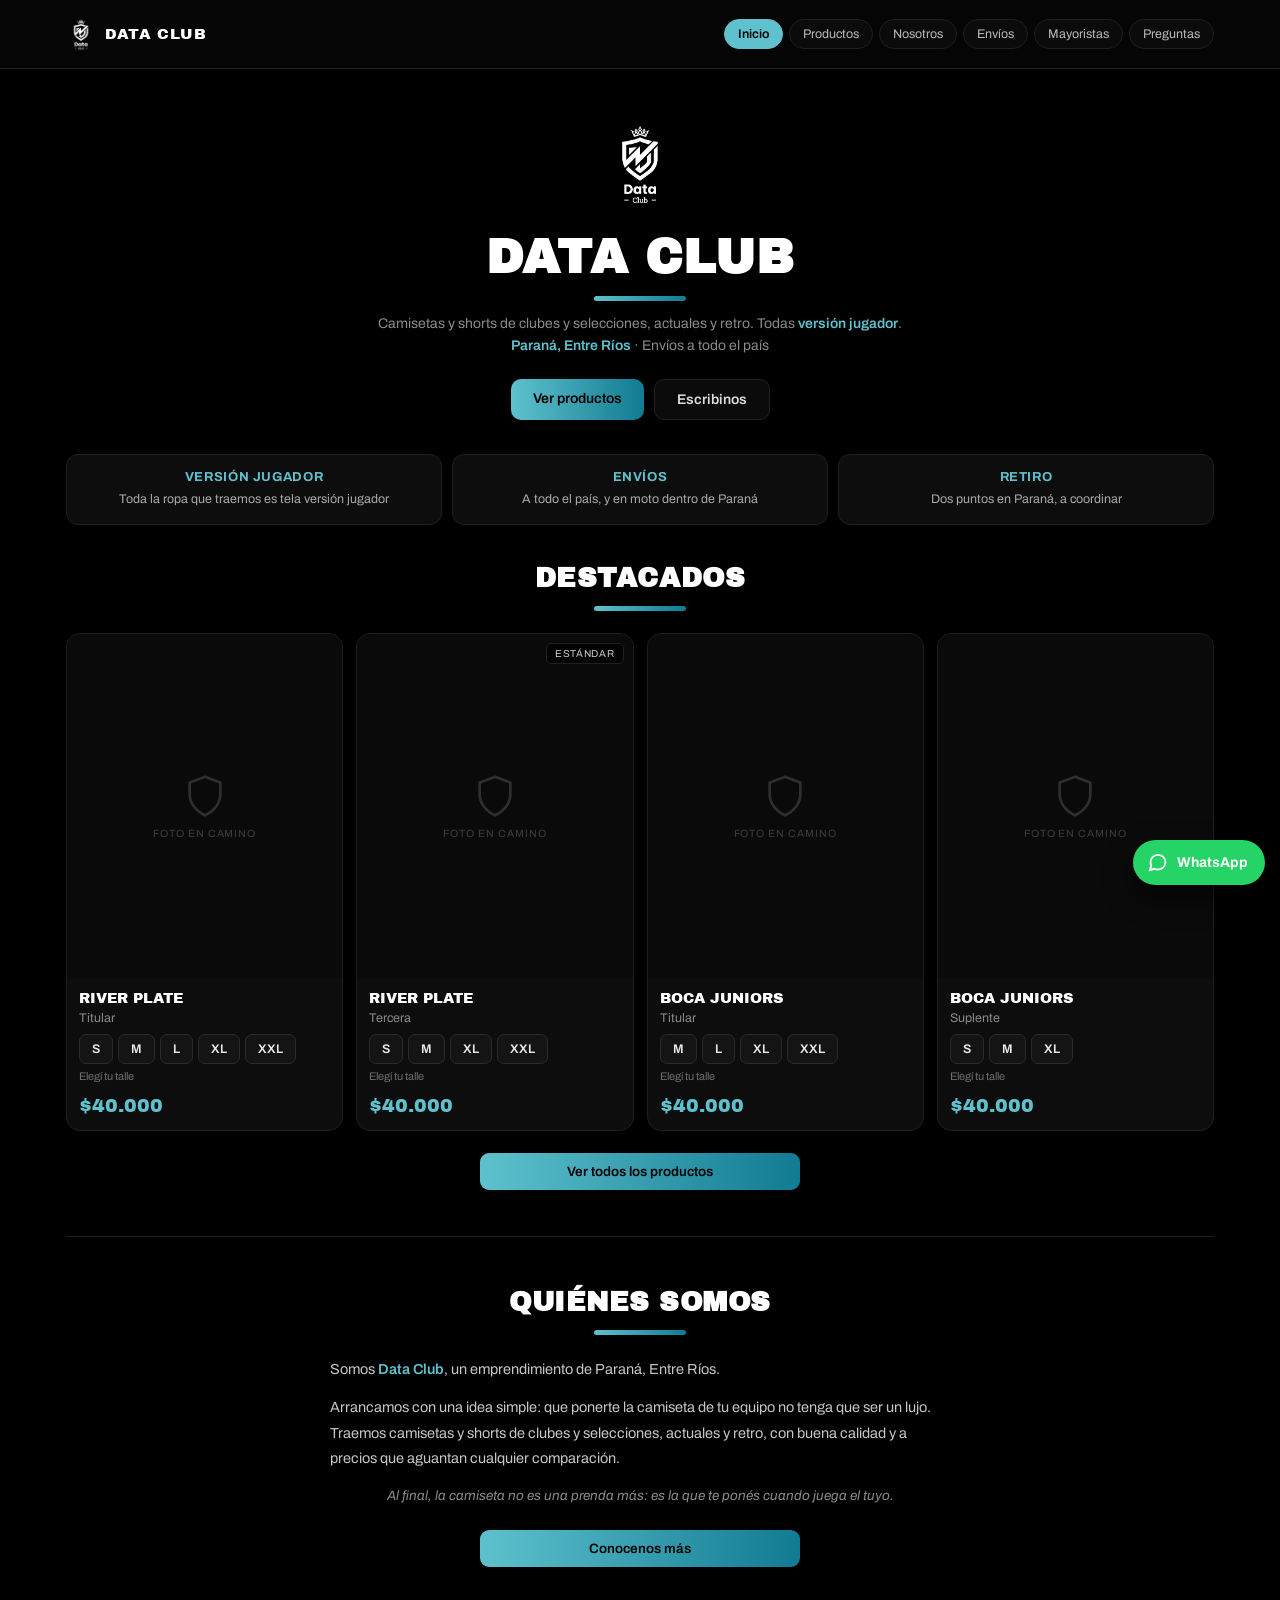
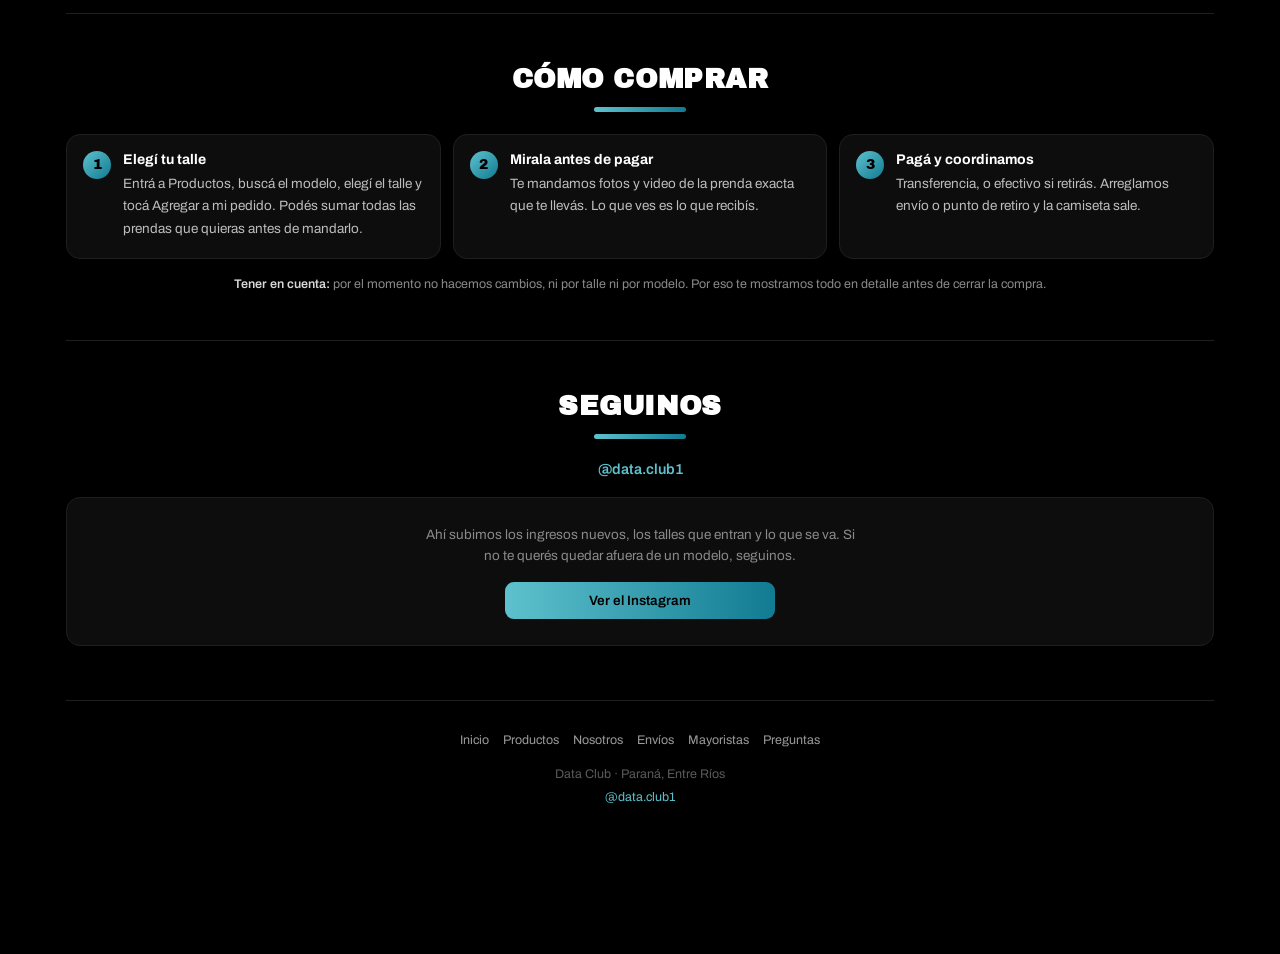
<file: index.html>
<!DOCTYPE html>
<html lang="es-AR">
<head>
<meta charset="utf-8">
<meta name="viewport" content="width=device-width, initial-scale=1">
<title>Data Club · Camisetas y shorts de fútbol</title>
<meta name="description" content="Camisetas y shorts de clubes y selecciones, actuales y retro. Paraná, Entre Ríos. Envíos a todo el país.">
<meta property="og:title" content="Data Club · Camisetas y shorts de fútbol">
<meta property="og:description" content="Camisetas y shorts de clubes y selecciones, actuales y retro. Paraná, Entre Ríos. Envíos a todo el país.">
<meta property="og:type" content="website">
<link rel="icon" href="/logo.png">
<link rel="preconnect" href="https://fonts.googleapis.com">
<link rel="preconnect" href="https://fonts.gstatic.com" crossorigin>
<link href="https://fonts.googleapis.com/css2?family=Archivo:wght@400;600&family=Archivo+Black&display=swap" rel="stylesheet">
<link rel="stylesheet" href="/estilo.css">
</head>
<body>
<header class="top">
  <div class="in">
    <a class="brand" href="/"><img src="/logo.png" alt=""><span>DATA CLUB</span></a>
    <nav class="nav"><a href="/" aria-current="page">Inicio</a><a href="/productos/">Productos</a><a href="/nosotros/">Nosotros</a><a href="/envios/">Envíos</a><a href="/mayoristas/">Mayoristas</a><a href="/preguntas/">Preguntas</a></nav>
  </div>
</header>

<div class="wrap">

  <div class="hero">
    <img src="/logo.png" alt="Data Club">
    <h1>DATA CLUB</h1>
    <div class="rule"></div>
    <p class="sub">Camisetas y shorts de clubes y selecciones, actuales y retro.
      Todas <b>versión jugador</b>.<br>
      <b>Paraná, Entre Ríos</b> · Envíos a todo el país</p>
    <div class="cta">
      <a class="p" href="/productos/">Ver productos</a>
      <a class="g" href="https://wa.me/5493434068333?text=Hola%20Data%20Club%21%20Te%20quiero%20hacer%20una%20consulta." target="_blank" rel="noopener">Escribinos</a>
    </div>
    <div class="perks">
      <div class="perk"><b>Versión jugador</b><span>Toda la ropa que traemos es tela versión jugador</span></div>
      <div class="perk"><b>Envíos</b><span>A todo el país, y en moto dentro de Paraná</span></div>
      <div class="perk"><b>Retiro</b><span>Dos puntos en Paraná, a coordinar</span></div>
    </div>
  </div>

  <section class="sec">
    <h2>DESTACADOS</h2>
    <div class="rule"></div>
    <div class="grid" id="destacados"></div>
    <a class="btn vertodo" href="/productos/">Ver todos los productos</a>
  </section>

  <section class="sec">
    <h2>QUIÉNES SOMOS</h2>
    <div class="rule"></div>
    <div class="lead">
      <p>Somos <b>Data Club</b>, un emprendimiento de Paraná, Entre Ríos.</p>
      <p>Arrancamos con una idea simple: que ponerte la camiseta de tu equipo no tenga que ser un lujo.
         Traemos camisetas y shorts de clubes y selecciones, actuales y retro, con buena calidad
         y a precios que aguantan cualquier comparación.</p>
      <p class="kick">Al final, la camiseta no es una prenda más: es la que te ponés cuando juega el tuyo.</p>
    </div>
    <a class="btn vertodo" href="/nosotros/">Conocenos más</a>
  </section>

  <section class="sec">
    <h2>CÓMO COMPRAR</h2>
    <div class="rule"></div>

    <div class="steps">
      <div class="step">
        <h3>Elegí tu talle</h3>
        <p>Entrá a Productos, buscá el modelo, elegí el talle y tocá Agregar a mi pedido.
           Podés sumar todas las prendas que quieras antes de mandarlo.</p>
      </div>
      <div class="step">
        <h3>Mirala antes de pagar</h3>
        <p>Te mandamos fotos y video de la prenda exacta que te llevás.
           Lo que ves es lo que recibís.</p>
      </div>
      <div class="step">
        <h3>Pagá y coordinamos</h3>
        <p>Transferencia, o efectivo si retirás. Arreglamos envío o punto de retiro
           y la camiseta sale.</p>
      </div>
    </div>

    <p class="note"><b>Tener en cuenta:</b> por el momento no hacemos cambios, ni por talle ni por modelo.
       Por eso te mostramos todo en detalle antes de cerrar la compra.</p>
  </section>

  <section class="sec">
    <h2>SEGUINOS</h2>
    <div class="rule"></div>
    <a class="handle" href="https://instagram.com/data.club1" target="_blank" rel="noopener">@data.club1</a>
    <div id="igbox">
      <div class="igbox">
        <p>Ahí subimos los ingresos nuevos, los talles que entran y lo que se va.
           Si no te querés quedar afuera de un modelo, seguinos.</p>
        <a class="btn" href="https://instagram.com/data.club1" target="_blank" rel="noopener">Ver el Instagram</a>
      </div>
    </div>
  </section>


  <footer>
    <div class="fnav"><a href="/">Inicio</a><a href="/productos/">Productos</a><a href="/nosotros/">Nosotros</a><a href="/envios/">Envíos</a><a href="/mayoristas/">Mayoristas</a><a href="/preguntas/">Preguntas</a></div>
    Data Club · Paraná, Entre Ríos<br>
    <a href="https://instagram.com/data.club1" target="_blank" rel="noopener">@data.club1</a>
  </footer>
</div>

<button class="cartfab" id="cartfab" aria-label="Ver tu pedido">
  <svg width="18" height="18" viewBox="0 0 24 24" fill="none" stroke="#000" stroke-width="2.2"
       stroke-linecap="round" stroke-linejoin="round" aria-hidden="true">
    <path d="M5 8h14l-1.2 11.1a2 2 0 0 1-2 1.9H8.2a2 2 0 0 1-2-1.9L5 8z"/>
    <path d="M9 8V6.4A3 3 0 0 1 12 3.4a3 3 0 0 1 3 3V8"/>
  </svg>
  <span>Tu pedido</span><span class="cnt" id="cartn">0</span>
</button>
<div class="ov" id="ov"></div>
<div class="ov" id="ov2"></div>
<div class="modal" id="ficha" role="dialog" aria-modal="true" aria-label="Producto">
  <div class="fbar">
    <button class="fback" id="fback">← Volver al catálogo</button>
    <button class="sh-x" id="fx" aria-label="Cerrar">&times;</button>
  </div>
  <div id="fcont"></div>
</div>
<aside class="sheet" id="sheet" role="dialog" aria-modal="true" aria-label="Tu pedido">
  <div class="sh-head"><h3>TU PEDIDO</h3><button class="sh-x" id="shx" aria-label="Cerrar">&times;</button></div>
  <div id="items"></div>
  <div id="foot"></div>
</aside>
<a class="wafab" href="https://wa.me/5493434068333?text=Hola%20Data%20Club%21%20Te%20quiero%20hacer%20una%20consulta." target="_blank" rel="noopener" aria-label="Escribinos por WhatsApp">
  <svg width="21" height="21" viewBox="0 0 24 24" fill="none" stroke="#fff" stroke-width="2.1"
       stroke-linecap="round" stroke-linejoin="round" aria-hidden="true">
    <path d="M21 11.6a8.4 8.4 0 0 1-8.5 8.4 8.7 8.7 0 0 1-3.9-.9L3 21l1.9-5.1A8.3 8.3 0 0 1 4 12.1 8.4 8.4 0 0 1 12.5 3.2 8.4 8.4 0 0 1 21 11.6z"/>
  </svg>
  <span>WhatsApp</span>
</a>
<div class="toast" id="toast"></div>
<script src="/app.js" defer></script>
</body>
</html>
</file>
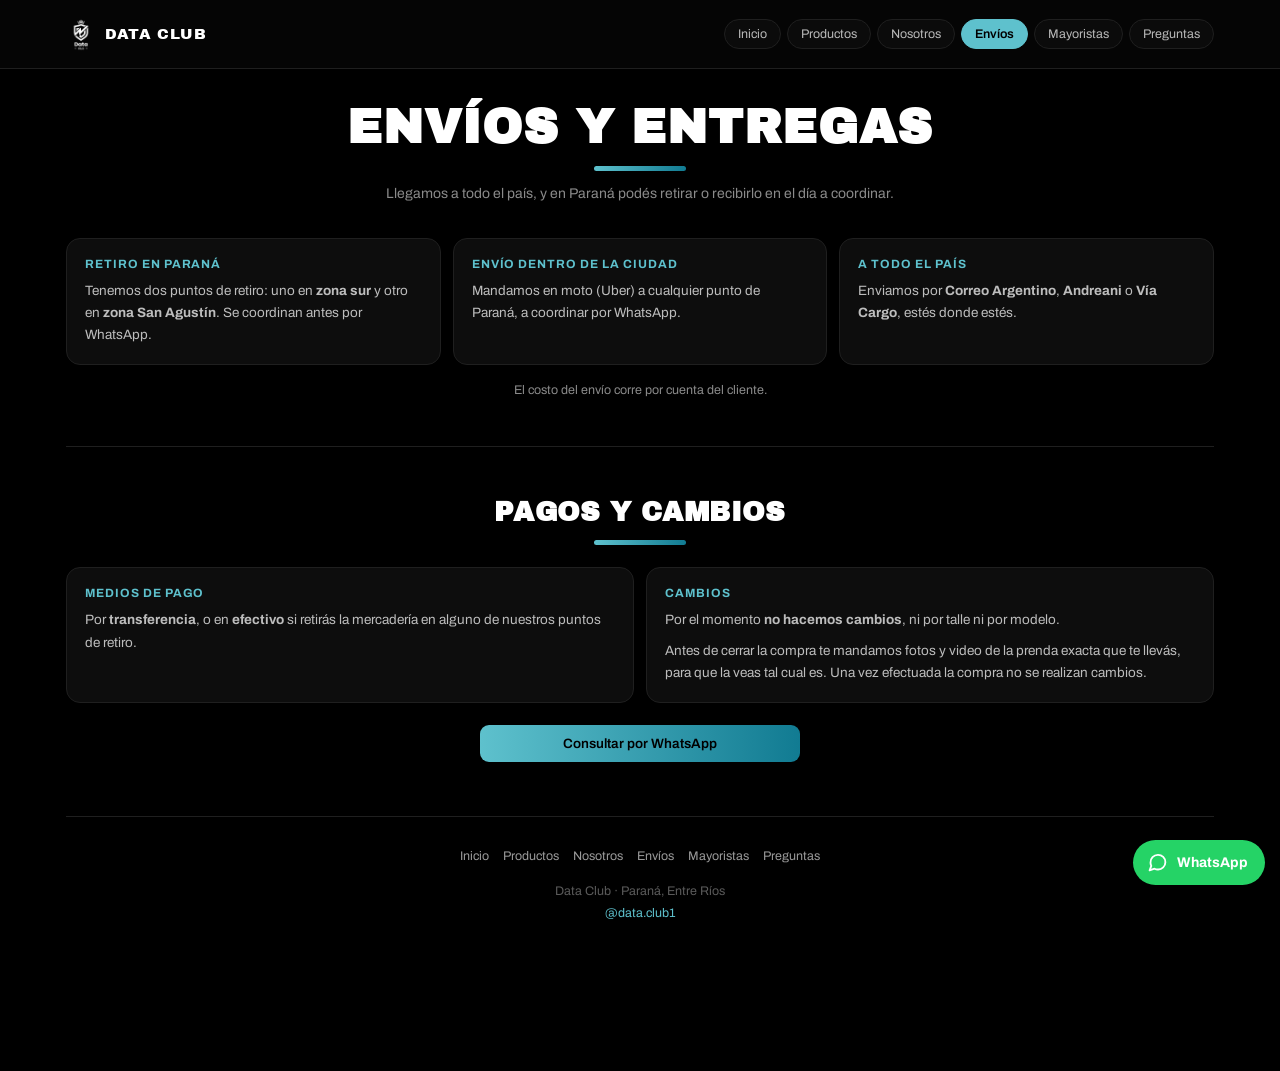
<file: envios/index.html>
<!DOCTYPE html>
<html lang="es-AR">
<head>
<meta charset="utf-8">
<meta name="viewport" content="width=device-width, initial-scale=1">
<title>Envíos y entregas · Data Club</title>
<meta name="description" content="Envíos a todo el país, moto dentro de Paraná y dos puntos de retiro. Medios de pago y política de cambios.">
<meta property="og:title" content="Envíos y entregas · Data Club">
<meta property="og:description" content="Envíos a todo el país, moto dentro de Paraná y dos puntos de retiro. Medios de pago y política de cambios.">
<meta property="og:type" content="website">
<link rel="icon" href="/logo.png">
<link rel="preconnect" href="https://fonts.googleapis.com">
<link rel="preconnect" href="https://fonts.gstatic.com" crossorigin>
<link href="https://fonts.googleapis.com/css2?family=Archivo:wght@400;600&family=Archivo+Black&display=swap" rel="stylesheet">
<link rel="stylesheet" href="/estilo.css">
</head>
<body>
<header class="top">
  <div class="in">
    <a class="brand" href="/"><img src="/logo.png" alt=""><span>DATA CLUB</span></a>
    <nav class="nav"><a href="/">Inicio</a><a href="/productos/">Productos</a><a href="/nosotros/">Nosotros</a><a href="/envios/" aria-current="page">Envíos</a><a href="/mayoristas/">Mayoristas</a><a href="/preguntas/">Preguntas</a></nav>
  </div>
</header>

<div class="wrap">

  <div class="phead">
    <h1>ENVÍOS Y ENTREGAS</h1>
    <div class="rule"></div>
    <p class="sub">Llegamos a todo el país, y en Paraná podés retirar o recibirlo en el día a coordinar.</p>
  </div>

  <section class="sec">
    <div class="cols">
      <div class="box">
        <h3>Retiro en Paraná</h3>
        <p>Tenemos dos puntos de retiro: uno en <b>zona sur</b> y otro en <b>zona San Agustín</b>.
           Se coordinan antes por WhatsApp.</p>
      </div>
      <div class="box">
        <h3>Envío dentro de la ciudad</h3>
        <p>Mandamos en moto (Uber) a cualquier punto de Paraná, a coordinar por WhatsApp.</p>
      </div>
      <div class="box">
        <h3>A todo el país</h3>
        <p>Enviamos por <b>Correo Argentino</b>, <b>Andreani</b> o <b>Vía Cargo</b>,
           estés donde estés.</p>
      </div>
    </div>
    <p class="note">El costo del envío corre por cuenta del cliente.</p>
  </section>

  <section class="sec">
    <h2>PAGOS Y CAMBIOS</h2>
    <div class="rule"></div>
    <div class="cols">
      <div class="box">
        <h3>Medios de pago</h3>
        <p>Por <b>transferencia</b>, o en <b>efectivo</b> si retirás la mercadería
           en alguno de nuestros puntos de retiro.</p>
      </div>
      <div class="box">
        <h3>Cambios</h3>
        <p>Por el momento <b>no hacemos cambios</b>, ni por talle ni por modelo.</p>
        <p>Antes de cerrar la compra te mandamos fotos y video de la prenda exacta que te llevás,
           para que la veas tal cual es. Una vez efectuada la compra no se realizan cambios.</p>
      </div>
    </div>
    <a class="btn vertodo" href="https://wa.me/5493434068333?text=Hola%20Data%20Club%21%20Te%20quiero%20hacer%20una%20consulta." target="_blank" rel="noopener">Consultar por WhatsApp</a>
  </section>

  <footer>
    <div class="fnav"><a href="/">Inicio</a><a href="/productos/">Productos</a><a href="/nosotros/">Nosotros</a><a href="/envios/">Envíos</a><a href="/mayoristas/">Mayoristas</a><a href="/preguntas/">Preguntas</a></div>
    Data Club · Paraná, Entre Ríos<br>
    <a href="https://instagram.com/data.club1" target="_blank" rel="noopener">@data.club1</a>
  </footer>
</div>

<button class="cartfab" id="cartfab" aria-label="Ver tu pedido">
  <svg width="18" height="18" viewBox="0 0 24 24" fill="none" stroke="#000" stroke-width="2.2"
       stroke-linecap="round" stroke-linejoin="round" aria-hidden="true">
    <path d="M5 8h14l-1.2 11.1a2 2 0 0 1-2 1.9H8.2a2 2 0 0 1-2-1.9L5 8z"/>
    <path d="M9 8V6.4A3 3 0 0 1 12 3.4a3 3 0 0 1 3 3V8"/>
  </svg>
  <span>Tu pedido</span><span class="cnt" id="cartn">0</span>
</button>
<div class="ov" id="ov"></div>
<div class="ov" id="ov2"></div>
<div class="modal" id="ficha" role="dialog" aria-modal="true" aria-label="Producto">
  <div class="fbar">
    <button class="fback" id="fback">← Volver al catálogo</button>
    <button class="sh-x" id="fx" aria-label="Cerrar">&times;</button>
  </div>
  <div id="fcont"></div>
</div>
<aside class="sheet" id="sheet" role="dialog" aria-modal="true" aria-label="Tu pedido">
  <div class="sh-head"><h3>TU PEDIDO</h3><button class="sh-x" id="shx" aria-label="Cerrar">&times;</button></div>
  <div id="items"></div>
  <div id="foot"></div>
</aside>
<a class="wafab" href="https://wa.me/5493434068333?text=Hola%20Data%20Club%21%20Te%20quiero%20hacer%20una%20consulta." target="_blank" rel="noopener" aria-label="Escribinos por WhatsApp">
  <svg width="21" height="21" viewBox="0 0 24 24" fill="none" stroke="#fff" stroke-width="2.1"
       stroke-linecap="round" stroke-linejoin="round" aria-hidden="true">
    <path d="M21 11.6a8.4 8.4 0 0 1-8.5 8.4 8.7 8.7 0 0 1-3.9-.9L3 21l1.9-5.1A8.3 8.3 0 0 1 4 12.1 8.4 8.4 0 0 1 12.5 3.2 8.4 8.4 0 0 1 21 11.6z"/>
  </svg>
  <span>WhatsApp</span>
</a>
<div class="toast" id="toast"></div>
<script src="/app.js" defer></script>
</body>
</html>
</file>
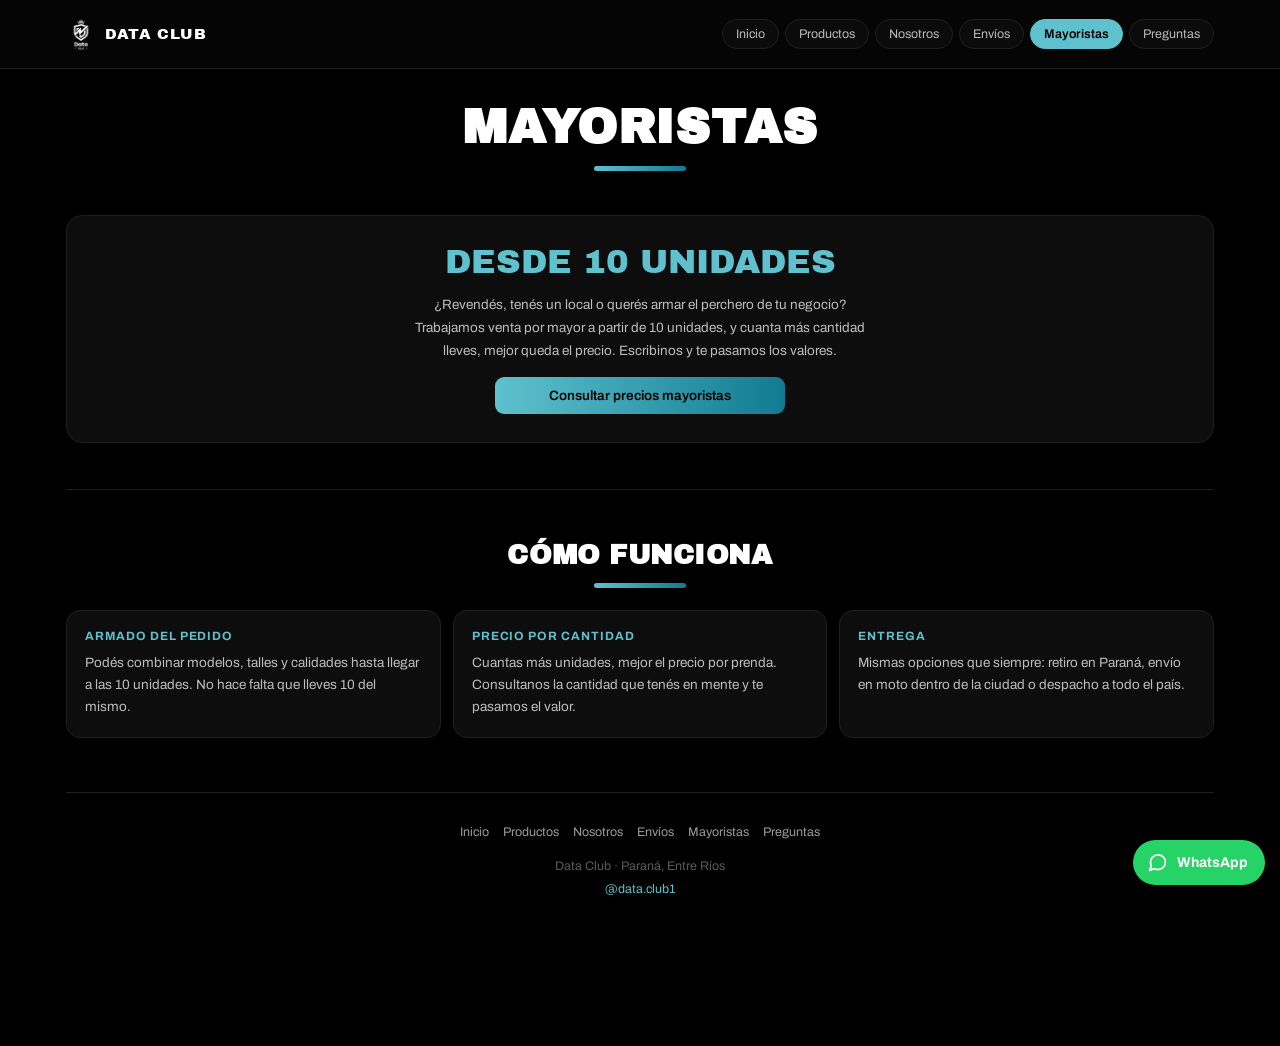
<file: mayoristas/index.html>
<!DOCTYPE html>
<html lang="es-AR">
<head>
<meta charset="utf-8">
<meta name="viewport" content="width=device-width, initial-scale=1">
<title>Mayoristas · Data Club</title>
<meta name="description" content="Venta por mayor desde 10 unidades. Cuanta más cantidad, mejor el precio.">
<meta property="og:title" content="Mayoristas · Data Club">
<meta property="og:description" content="Venta por mayor desde 10 unidades. Cuanta más cantidad, mejor el precio.">
<meta property="og:type" content="website">
<link rel="icon" href="/logo.png">
<link rel="preconnect" href="https://fonts.googleapis.com">
<link rel="preconnect" href="https://fonts.gstatic.com" crossorigin>
<link href="https://fonts.googleapis.com/css2?family=Archivo:wght@400;600&family=Archivo+Black&display=swap" rel="stylesheet">
<link rel="stylesheet" href="/estilo.css">
</head>
<body>
<header class="top">
  <div class="in">
    <a class="brand" href="/"><img src="/logo.png" alt=""><span>DATA CLUB</span></a>
    <nav class="nav"><a href="/">Inicio</a><a href="/productos/">Productos</a><a href="/nosotros/">Nosotros</a><a href="/envios/">Envíos</a><a href="/mayoristas/" aria-current="page">Mayoristas</a><a href="/preguntas/">Preguntas</a></nav>
  </div>
</header>

<div class="wrap">

  <div class="phead">
    <h1>MAYORISTAS</h1>
    <div class="rule"></div>
  </div>

  <section class="sec">
    <div class="mayo">
      <div class="big">DESDE 10 UNIDADES</div>
      <p>¿Revendés, tenés un local o querés armar el perchero de tu negocio?
         Trabajamos venta por mayor a partir de 10 unidades, y cuanta más cantidad lleves,
         mejor queda el precio. Escribinos y te pasamos los valores.</p>
      <a class="btn" href="https://wa.me/5493434068333?text=Hola%20Data%20Club%21%20Quiero%20consultar%20precios%20mayoristas." target="_blank" rel="noopener">Consultar precios mayoristas</a>
    </div>
  </section>

  <section class="sec">
    <h2>CÓMO FUNCIONA</h2>
    <div class="rule"></div>
    <div class="cols">
      <div class="box">
        <h3>Armado del pedido</h3>
        <p>Podés combinar modelos, talles y calidades hasta llegar a las 10 unidades.
           No hace falta que lleves 10 del mismo.</p>
      </div>
      <div class="box">
        <h3>Precio por cantidad</h3>
        <p>Cuantas más unidades, mejor el precio por prenda. Consultanos la cantidad
           que tenés en mente y te pasamos el valor.</p>
      </div>
      <div class="box">
        <h3>Entrega</h3>
        <p>Mismas opciones que siempre: retiro en Paraná, envío en moto dentro de la ciudad
           o despacho a todo el país.</p>
      </div>
    </div>
  </section>

  <footer>
    <div class="fnav"><a href="/">Inicio</a><a href="/productos/">Productos</a><a href="/nosotros/">Nosotros</a><a href="/envios/">Envíos</a><a href="/mayoristas/">Mayoristas</a><a href="/preguntas/">Preguntas</a></div>
    Data Club · Paraná, Entre Ríos<br>
    <a href="https://instagram.com/data.club1" target="_blank" rel="noopener">@data.club1</a>
  </footer>
</div>

<button class="cartfab" id="cartfab" aria-label="Ver tu pedido">
  <svg width="18" height="18" viewBox="0 0 24 24" fill="none" stroke="#000" stroke-width="2.2"
       stroke-linecap="round" stroke-linejoin="round" aria-hidden="true">
    <path d="M5 8h14l-1.2 11.1a2 2 0 0 1-2 1.9H8.2a2 2 0 0 1-2-1.9L5 8z"/>
    <path d="M9 8V6.4A3 3 0 0 1 12 3.4a3 3 0 0 1 3 3V8"/>
  </svg>
  <span>Tu pedido</span><span class="cnt" id="cartn">0</span>
</button>
<div class="ov" id="ov"></div>
<div class="ov" id="ov2"></div>
<div class="modal" id="ficha" role="dialog" aria-modal="true" aria-label="Producto">
  <div class="fbar">
    <button class="fback" id="fback">← Volver al catálogo</button>
    <button class="sh-x" id="fx" aria-label="Cerrar">&times;</button>
  </div>
  <div id="fcont"></div>
</div>
<aside class="sheet" id="sheet" role="dialog" aria-modal="true" aria-label="Tu pedido">
  <div class="sh-head"><h3>TU PEDIDO</h3><button class="sh-x" id="shx" aria-label="Cerrar">&times;</button></div>
  <div id="items"></div>
  <div id="foot"></div>
</aside>
<a class="wafab" href="https://wa.me/5493434068333?text=Hola%20Data%20Club%21%20Te%20quiero%20hacer%20una%20consulta." target="_blank" rel="noopener" aria-label="Escribinos por WhatsApp">
  <svg width="21" height="21" viewBox="0 0 24 24" fill="none" stroke="#fff" stroke-width="2.1"
       stroke-linecap="round" stroke-linejoin="round" aria-hidden="true">
    <path d="M21 11.6a8.4 8.4 0 0 1-8.5 8.4 8.7 8.7 0 0 1-3.9-.9L3 21l1.9-5.1A8.3 8.3 0 0 1 4 12.1 8.4 8.4 0 0 1 12.5 3.2 8.4 8.4 0 0 1 21 11.6z"/>
  </svg>
  <span>WhatsApp</span>
</a>
<div class="toast" id="toast"></div>
<script src="/app.js" defer></script>
</body>
</html>
</file>
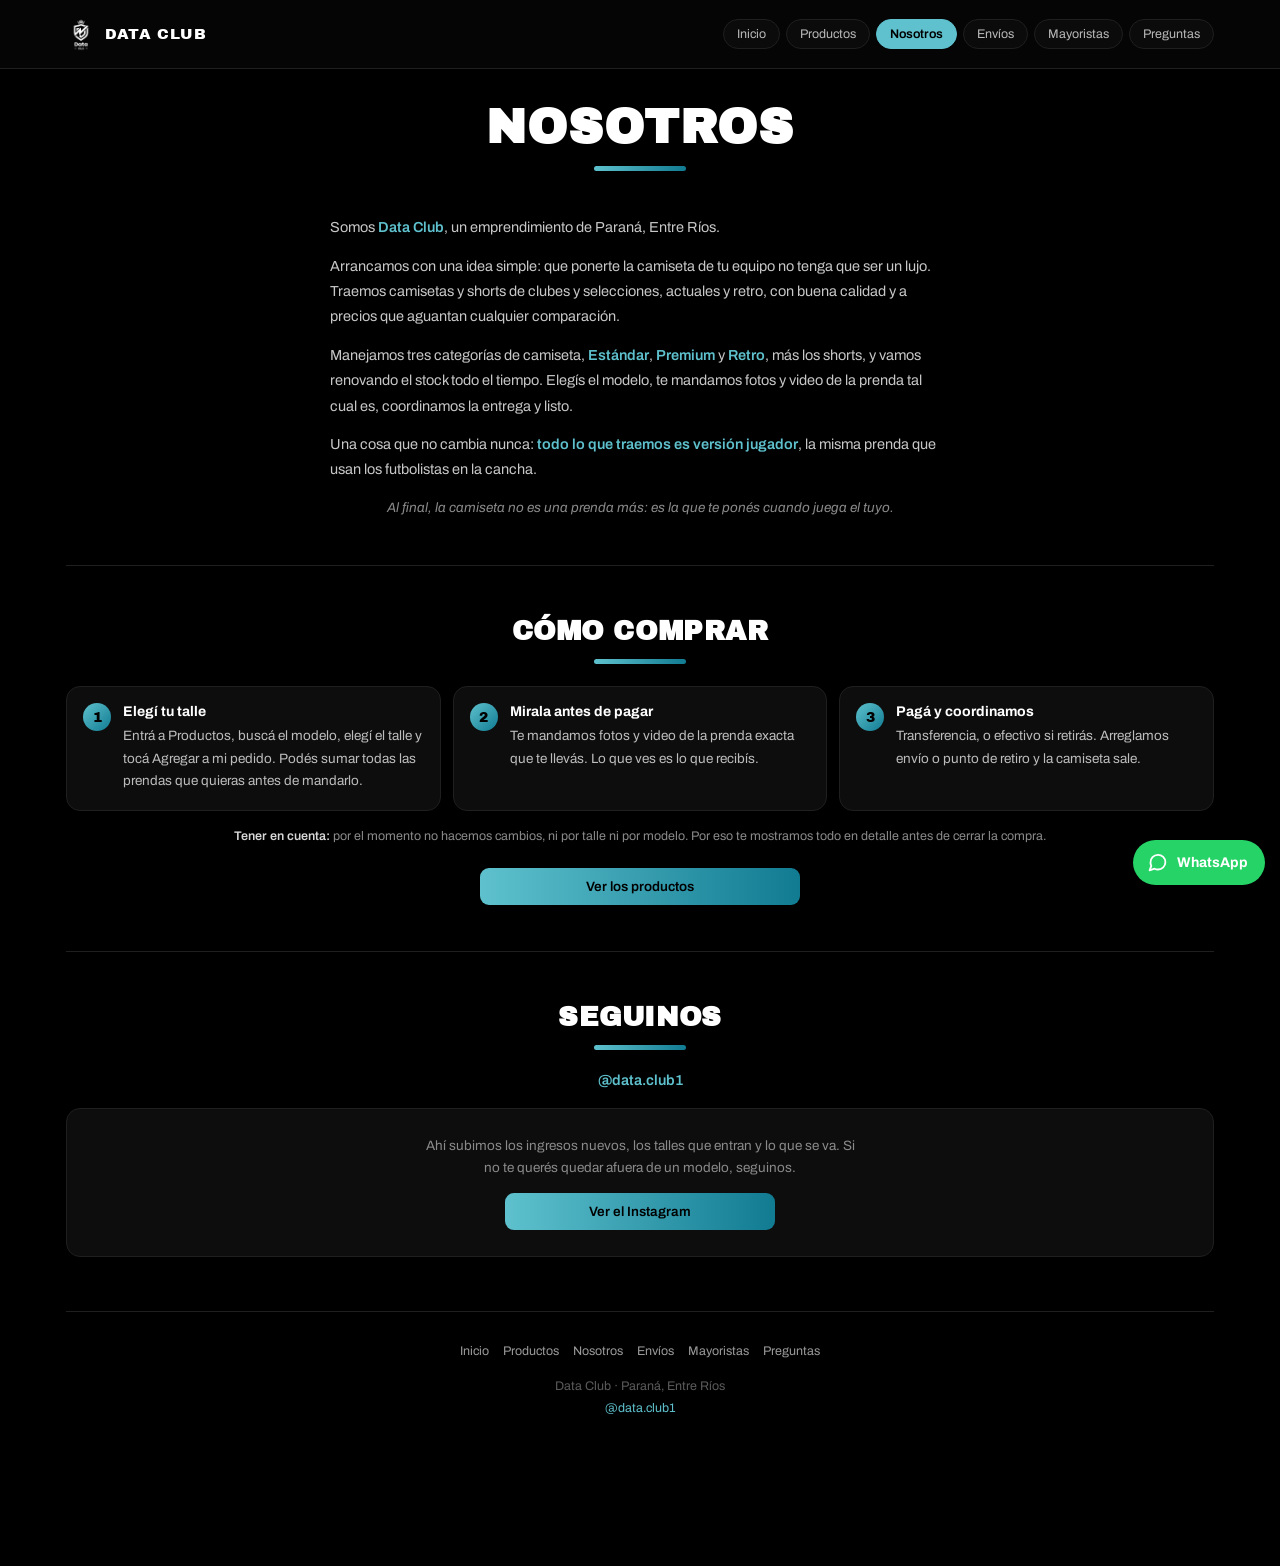
<file: nosotros/index.html>
<!DOCTYPE html>
<html lang="es-AR">
<head>
<meta charset="utf-8">
<meta name="viewport" content="width=device-width, initial-scale=1">
<title>Nosotros · Data Club</title>
<meta name="description" content="Quiénes somos y cómo comprar en Data Club, Paraná, Entre Ríos.">
<meta property="og:title" content="Nosotros · Data Club">
<meta property="og:description" content="Quiénes somos y cómo comprar en Data Club, Paraná, Entre Ríos.">
<meta property="og:type" content="website">
<link rel="icon" href="/logo.png">
<link rel="preconnect" href="https://fonts.googleapis.com">
<link rel="preconnect" href="https://fonts.gstatic.com" crossorigin>
<link href="https://fonts.googleapis.com/css2?family=Archivo:wght@400;600&family=Archivo+Black&display=swap" rel="stylesheet">
<link rel="stylesheet" href="/estilo.css">
</head>
<body>
<header class="top">
  <div class="in">
    <a class="brand" href="/"><img src="/logo.png" alt=""><span>DATA CLUB</span></a>
    <nav class="nav"><a href="/">Inicio</a><a href="/productos/">Productos</a><a href="/nosotros/" aria-current="page">Nosotros</a><a href="/envios/">Envíos</a><a href="/mayoristas/">Mayoristas</a><a href="/preguntas/">Preguntas</a></nav>
  </div>
</header>

<div class="wrap">

  <div class="phead">
    <h1>NOSOTROS</h1>
    <div class="rule"></div>
  </div>

  <section class="sec">
    <div class="lead">
      <p>Somos <b>Data Club</b>, un emprendimiento de Paraná, Entre Ríos.</p>
      <p>Arrancamos con una idea simple: que ponerte la camiseta de tu equipo no tenga que ser un lujo.
         Traemos camisetas y shorts de clubes y selecciones, actuales y retro, con buena calidad
         y a precios que aguantan cualquier comparación.</p>
      <p>Manejamos tres categorías de camiseta, <b>Estándar</b>, <b>Premium</b> y <b>Retro</b>,
         más los shorts, y vamos renovando el stock todo el tiempo. Elegís el modelo,
         te mandamos fotos y video de la prenda tal cual es, coordinamos la entrega y listo.</p>
      <p>Una cosa que no cambia nunca: <b>todo lo que traemos es versión jugador</b>,
         la misma prenda que usan los futbolistas en la cancha.</p>
      <p class="kick">Al final, la camiseta no es una prenda más: es la que te ponés cuando juega el tuyo.</p>
    </div>
  </section>

  <section class="sec">
    <h2>CÓMO COMPRAR</h2>
    <div class="rule"></div>

    <div class="steps">
      <div class="step">
        <h3>Elegí tu talle</h3>
        <p>Entrá a Productos, buscá el modelo, elegí el talle y tocá Agregar a mi pedido.
           Podés sumar todas las prendas que quieras antes de mandarlo.</p>
      </div>
      <div class="step">
        <h3>Mirala antes de pagar</h3>
        <p>Te mandamos fotos y video de la prenda exacta que te llevás.
           Lo que ves es lo que recibís.</p>
      </div>
      <div class="step">
        <h3>Pagá y coordinamos</h3>
        <p>Transferencia, o efectivo si retirás. Arreglamos envío o punto de retiro
           y la camiseta sale.</p>
      </div>
    </div>

    <p class="note"><b>Tener en cuenta:</b> por el momento no hacemos cambios, ni por talle ni por modelo.
       Por eso te mostramos todo en detalle antes de cerrar la compra.</p>
    <a class="btn vertodo" href="/productos/">Ver los productos</a>
  </section>

  <section class="sec">
    <h2>SEGUINOS</h2>
    <div class="rule"></div>
    <a class="handle" href="https://instagram.com/data.club1" target="_blank" rel="noopener">@data.club1</a>
    <div id="igbox">
      <div class="igbox">
        <p>Ahí subimos los ingresos nuevos, los talles que entran y lo que se va.
           Si no te querés quedar afuera de un modelo, seguinos.</p>
        <a class="btn" href="https://instagram.com/data.club1" target="_blank" rel="noopener">Ver el Instagram</a>
      </div>
    </div>
  </section>


  <footer>
    <div class="fnav"><a href="/">Inicio</a><a href="/productos/">Productos</a><a href="/nosotros/">Nosotros</a><a href="/envios/">Envíos</a><a href="/mayoristas/">Mayoristas</a><a href="/preguntas/">Preguntas</a></div>
    Data Club · Paraná, Entre Ríos<br>
    <a href="https://instagram.com/data.club1" target="_blank" rel="noopener">@data.club1</a>
  </footer>
</div>

<button class="cartfab" id="cartfab" aria-label="Ver tu pedido">
  <svg width="18" height="18" viewBox="0 0 24 24" fill="none" stroke="#000" stroke-width="2.2"
       stroke-linecap="round" stroke-linejoin="round" aria-hidden="true">
    <path d="M5 8h14l-1.2 11.1a2 2 0 0 1-2 1.9H8.2a2 2 0 0 1-2-1.9L5 8z"/>
    <path d="M9 8V6.4A3 3 0 0 1 12 3.4a3 3 0 0 1 3 3V8"/>
  </svg>
  <span>Tu pedido</span><span class="cnt" id="cartn">0</span>
</button>
<div class="ov" id="ov"></div>
<div class="ov" id="ov2"></div>
<div class="modal" id="ficha" role="dialog" aria-modal="true" aria-label="Producto">
  <div class="fbar">
    <button class="fback" id="fback">← Volver al catálogo</button>
    <button class="sh-x" id="fx" aria-label="Cerrar">&times;</button>
  </div>
  <div id="fcont"></div>
</div>
<aside class="sheet" id="sheet" role="dialog" aria-modal="true" aria-label="Tu pedido">
  <div class="sh-head"><h3>TU PEDIDO</h3><button class="sh-x" id="shx" aria-label="Cerrar">&times;</button></div>
  <div id="items"></div>
  <div id="foot"></div>
</aside>
<a class="wafab" href="https://wa.me/5493434068333?text=Hola%20Data%20Club%21%20Te%20quiero%20hacer%20una%20consulta." target="_blank" rel="noopener" aria-label="Escribinos por WhatsApp">
  <svg width="21" height="21" viewBox="0 0 24 24" fill="none" stroke="#fff" stroke-width="2.1"
       stroke-linecap="round" stroke-linejoin="round" aria-hidden="true">
    <path d="M21 11.6a8.4 8.4 0 0 1-8.5 8.4 8.7 8.7 0 0 1-3.9-.9L3 21l1.9-5.1A8.3 8.3 0 0 1 4 12.1 8.4 8.4 0 0 1 12.5 3.2 8.4 8.4 0 0 1 21 11.6z"/>
  </svg>
  <span>WhatsApp</span>
</a>
<div class="toast" id="toast"></div>
<script src="/app.js" defer></script>
</body>
</html>
</file>
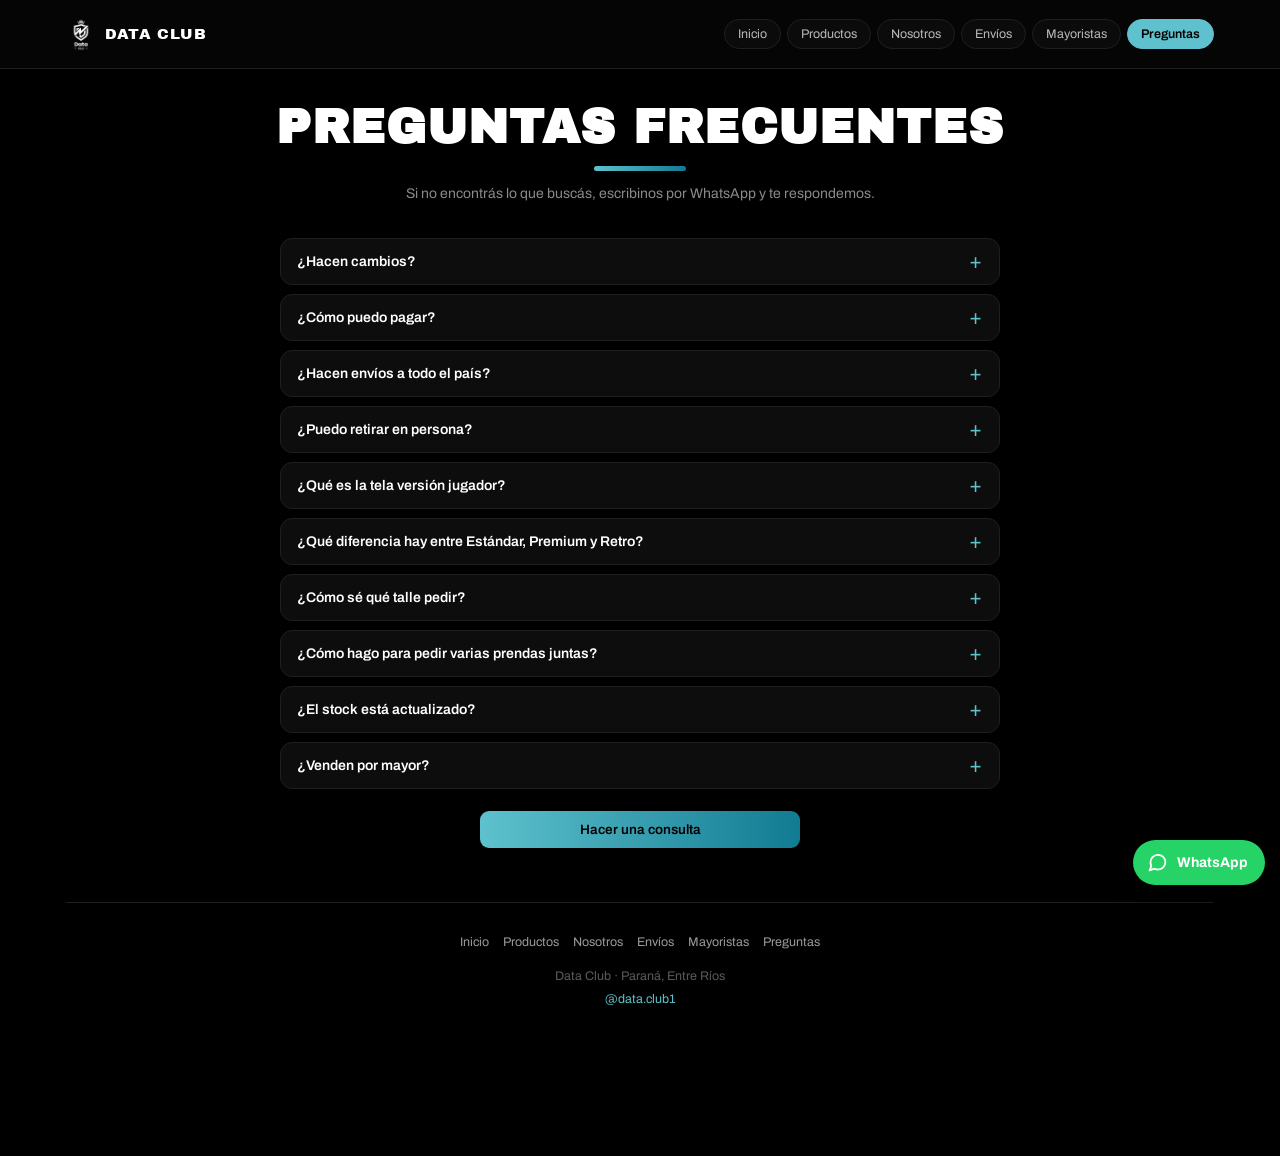
<file: preguntas/index.html>
<!DOCTYPE html>
<html lang="es-AR">
<head>
<meta charset="utf-8">
<meta name="viewport" content="width=device-width, initial-scale=1">
<title>Preguntas frecuentes · Data Club</title>
<meta name="description" content="Cambios, medios de pago, envíos, talles y calidades. Todo lo que suelen preguntarnos.">
<meta property="og:title" content="Preguntas frecuentes · Data Club">
<meta property="og:description" content="Cambios, medios de pago, envíos, talles y calidades. Todo lo que suelen preguntarnos.">
<meta property="og:type" content="website">
<link rel="icon" href="/logo.png">
<link rel="preconnect" href="https://fonts.googleapis.com">
<link rel="preconnect" href="https://fonts.gstatic.com" crossorigin>
<link href="https://fonts.googleapis.com/css2?family=Archivo:wght@400;600&family=Archivo+Black&display=swap" rel="stylesheet">
<link rel="stylesheet" href="/estilo.css">
</head>
<body>
<header class="top">
  <div class="in">
    <a class="brand" href="/"><img src="/logo.png" alt=""><span>DATA CLUB</span></a>
    <nav class="nav"><a href="/">Inicio</a><a href="/productos/">Productos</a><a href="/nosotros/">Nosotros</a><a href="/envios/">Envíos</a><a href="/mayoristas/">Mayoristas</a><a href="/preguntas/" aria-current="page">Preguntas</a></nav>
  </div>
</header>

<div class="wrap">

  <div class="phead">
    <h1>PREGUNTAS FRECUENTES</h1>
    <div class="rule"></div>
    <p class="sub">Si no encontrás lo que buscás, escribinos por WhatsApp y te respondemos.</p>
  </div>

  <section class="sec">
    <div class="faq">
      <details><summary>¿Hacen cambios?</summary><p>Por el momento no. No hacemos cambios por talle ni por modelo. Por eso, antes de cerrar la compra, te mandamos fotos y video de la prenda exacta que te llevás, para que la veas tal cual es. Una vez efectuada la compra no se realizan cambios.</p></details>
      <details><summary>¿Cómo puedo pagar?</summary><p>Por transferencia, o en efectivo si retirás la mercadería en alguno de nuestros puntos de retiro.</p></details>
      <details><summary>¿Hacen envíos a todo el país?</summary><p>Sí. Dentro de Paraná mandamos en moto (Uber) y al resto del país por Correo Argentino, Andreani o Vía Cargo. El costo del envío corre por cuenta del cliente.</p></details>
      <details><summary>¿Puedo retirar en persona?</summary><p>Sí, en Paraná tenemos dos puntos de retiro, en zona sur y en zona San Agustín. Se coordinan antes por WhatsApp.</p></details>
      <details><summary>¿Qué es la tela versión jugador?</summary><p>Es la misma prenda que usan los futbolistas en la cancha, distinta de la versión hincha que suele venderse en los locales. La tela es más liviana y respira mejor, el calce es más ajustado al cuerpo, y los escudos y logos van termosellados en lugar de bordados para que pese menos. <b>Todas las camisetas y shorts que trabajamos son versión jugador.</b></p></details>
      <details><summary>¿Qué diferencia hay entre Estándar, Premium y Retro?</summary><p>Estándar y Premium son dos niveles de calidad: la Premium tiene mejor tela y terminación, y por eso vale un poco más. Retro son los modelos clásicos de otras épocas. Las tres son versión jugador, y en cada modelo figura cuál es.</p></details>
      <details><summary>¿Cómo sé qué talle pedir?</summary><p>En cada modelo ves los talles que hay disponibles. Si tenés dudas, escribinos antes de comprar y te damos una mano, así no te equivocás.</p></details>
      <details><summary>¿Cómo hago para pedir varias prendas juntas?</summary><p>En Productos tocá el talle de cada prenda que quieras: se van sumando a tu pedido. Cuando termines, abrí el botón “Tu pedido” y mandanos todo junto por WhatsApp.</p></details>
      <details><summary>¿El stock está actualizado?</summary><p>Lo actualizamos nosotros a mano, así que puede pasar que algo recién vendido siga figurando. Cuando nos escribas te confirmamos la disponibilidad al momento.</p></details>
      <details><summary>¿Venden por mayor?</summary><p>Sí, a partir de 10 unidades. Cuanta más cantidad, mejor el precio. Consultanos por WhatsApp y te pasamos los valores.</p></details>
    </div>
    <a class="btn vertodo" href="https://wa.me/5493434068333?text=Hola%20Data%20Club%21%20Te%20quiero%20hacer%20una%20consulta." target="_blank" rel="noopener">Hacer una consulta</a>
  </section>

  <footer>
    <div class="fnav"><a href="/">Inicio</a><a href="/productos/">Productos</a><a href="/nosotros/">Nosotros</a><a href="/envios/">Envíos</a><a href="/mayoristas/">Mayoristas</a><a href="/preguntas/">Preguntas</a></div>
    Data Club · Paraná, Entre Ríos<br>
    <a href="https://instagram.com/data.club1" target="_blank" rel="noopener">@data.club1</a>
  </footer>
</div>

<button class="cartfab" id="cartfab" aria-label="Ver tu pedido">
  <svg width="18" height="18" viewBox="0 0 24 24" fill="none" stroke="#000" stroke-width="2.2"
       stroke-linecap="round" stroke-linejoin="round" aria-hidden="true">
    <path d="M5 8h14l-1.2 11.1a2 2 0 0 1-2 1.9H8.2a2 2 0 0 1-2-1.9L5 8z"/>
    <path d="M9 8V6.4A3 3 0 0 1 12 3.4a3 3 0 0 1 3 3V8"/>
  </svg>
  <span>Tu pedido</span><span class="cnt" id="cartn">0</span>
</button>
<div class="ov" id="ov"></div>
<div class="ov" id="ov2"></div>
<div class="modal" id="ficha" role="dialog" aria-modal="true" aria-label="Producto">
  <div class="fbar">
    <button class="fback" id="fback">← Volver al catálogo</button>
    <button class="sh-x" id="fx" aria-label="Cerrar">&times;</button>
  </div>
  <div id="fcont"></div>
</div>
<aside class="sheet" id="sheet" role="dialog" aria-modal="true" aria-label="Tu pedido">
  <div class="sh-head"><h3>TU PEDIDO</h3><button class="sh-x" id="shx" aria-label="Cerrar">&times;</button></div>
  <div id="items"></div>
  <div id="foot"></div>
</aside>
<a class="wafab" href="https://wa.me/5493434068333?text=Hola%20Data%20Club%21%20Te%20quiero%20hacer%20una%20consulta." target="_blank" rel="noopener" aria-label="Escribinos por WhatsApp">
  <svg width="21" height="21" viewBox="0 0 24 24" fill="none" stroke="#fff" stroke-width="2.1"
       stroke-linecap="round" stroke-linejoin="round" aria-hidden="true">
    <path d="M21 11.6a8.4 8.4 0 0 1-8.5 8.4 8.7 8.7 0 0 1-3.9-.9L3 21l1.9-5.1A8.3 8.3 0 0 1 4 12.1 8.4 8.4 0 0 1 12.5 3.2 8.4 8.4 0 0 1 21 11.6z"/>
  </svg>
  <span>WhatsApp</span>
</a>
<div class="toast" id="toast"></div>
<script src="/app.js" defer></script>
</body>
</html>
</file>
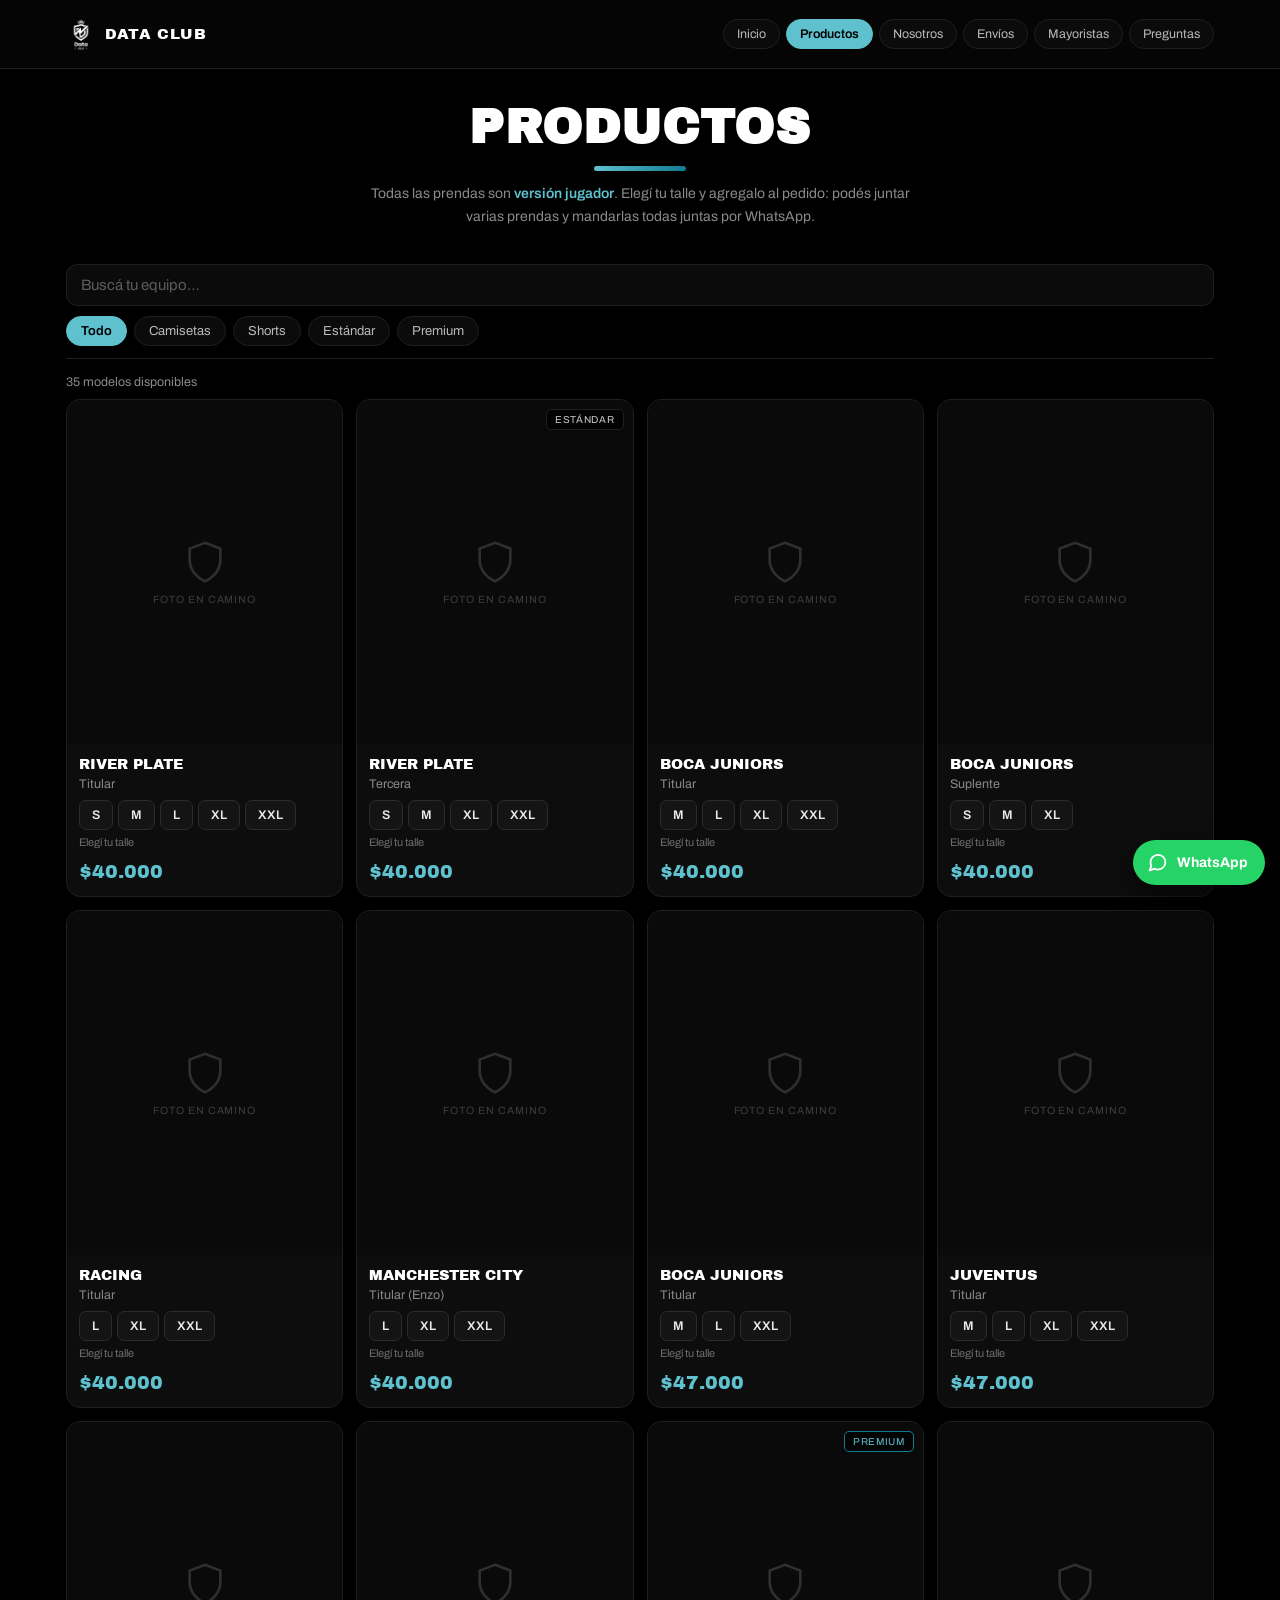
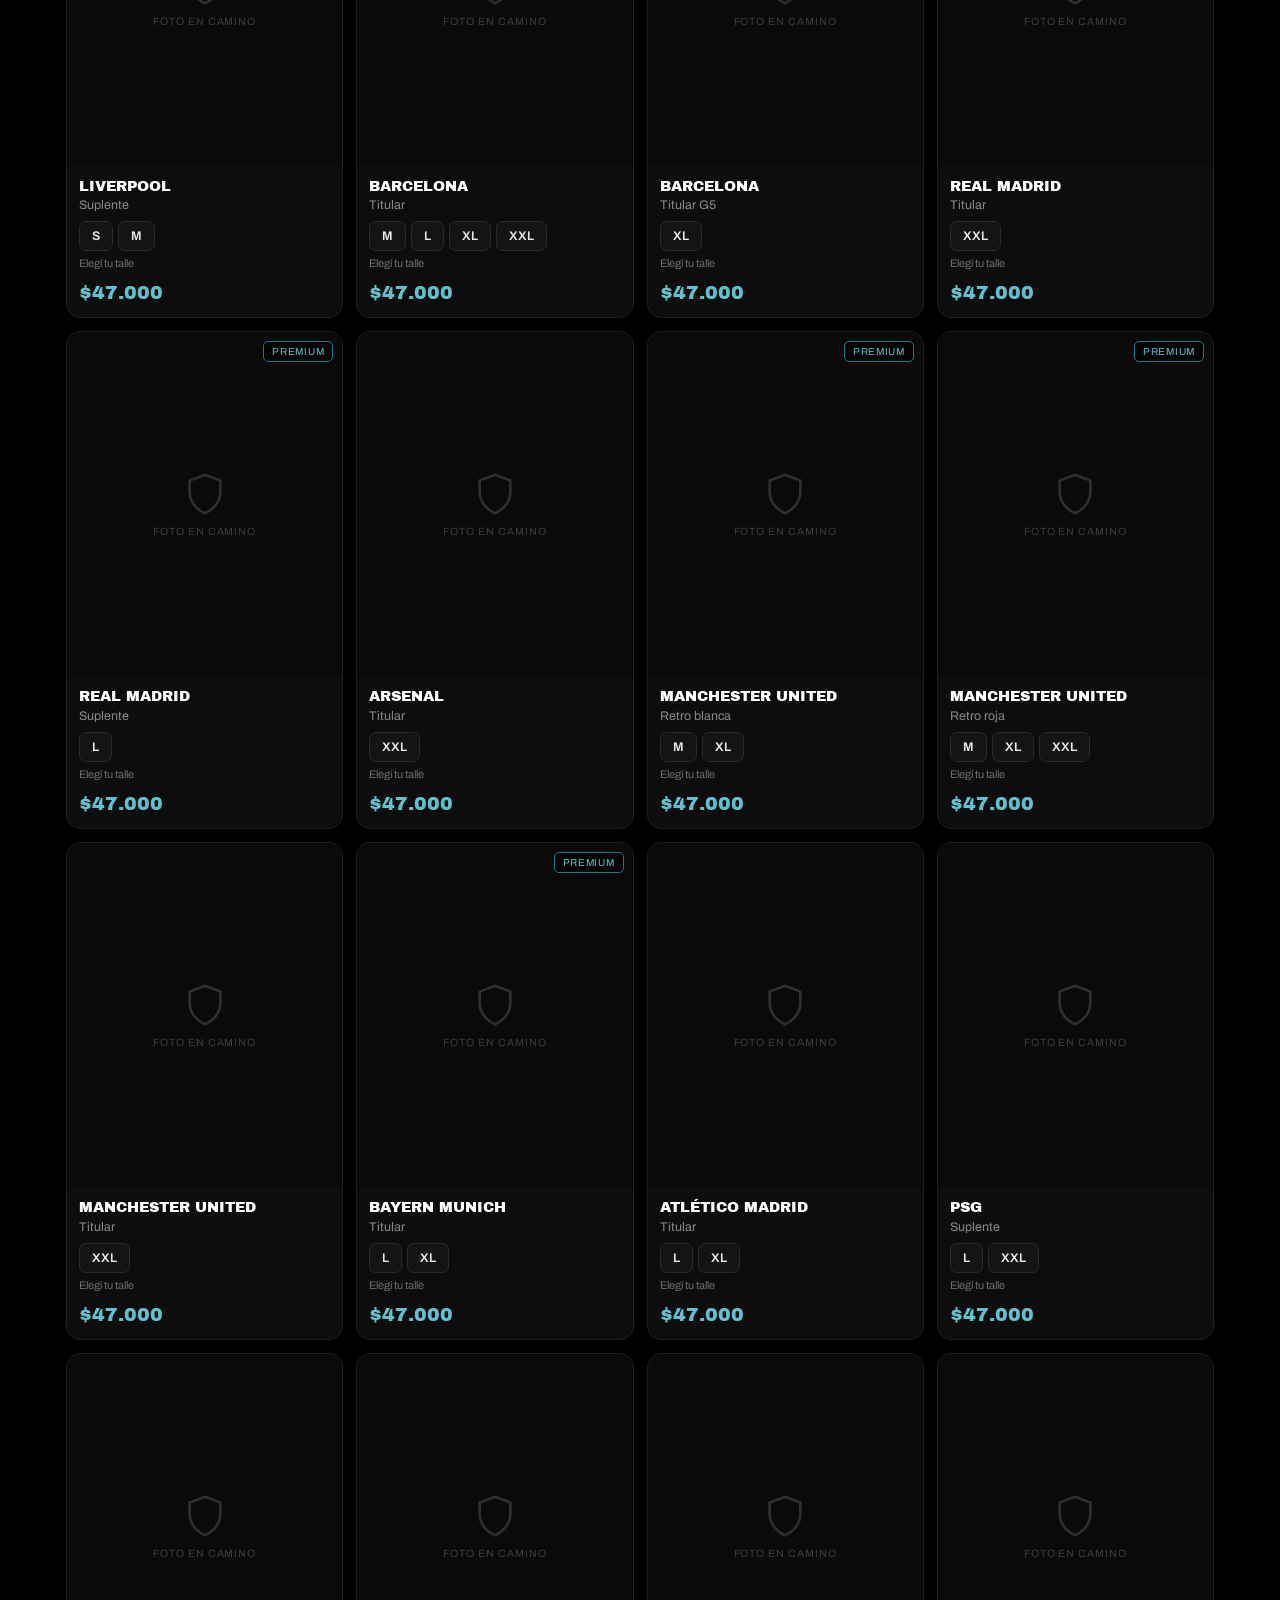
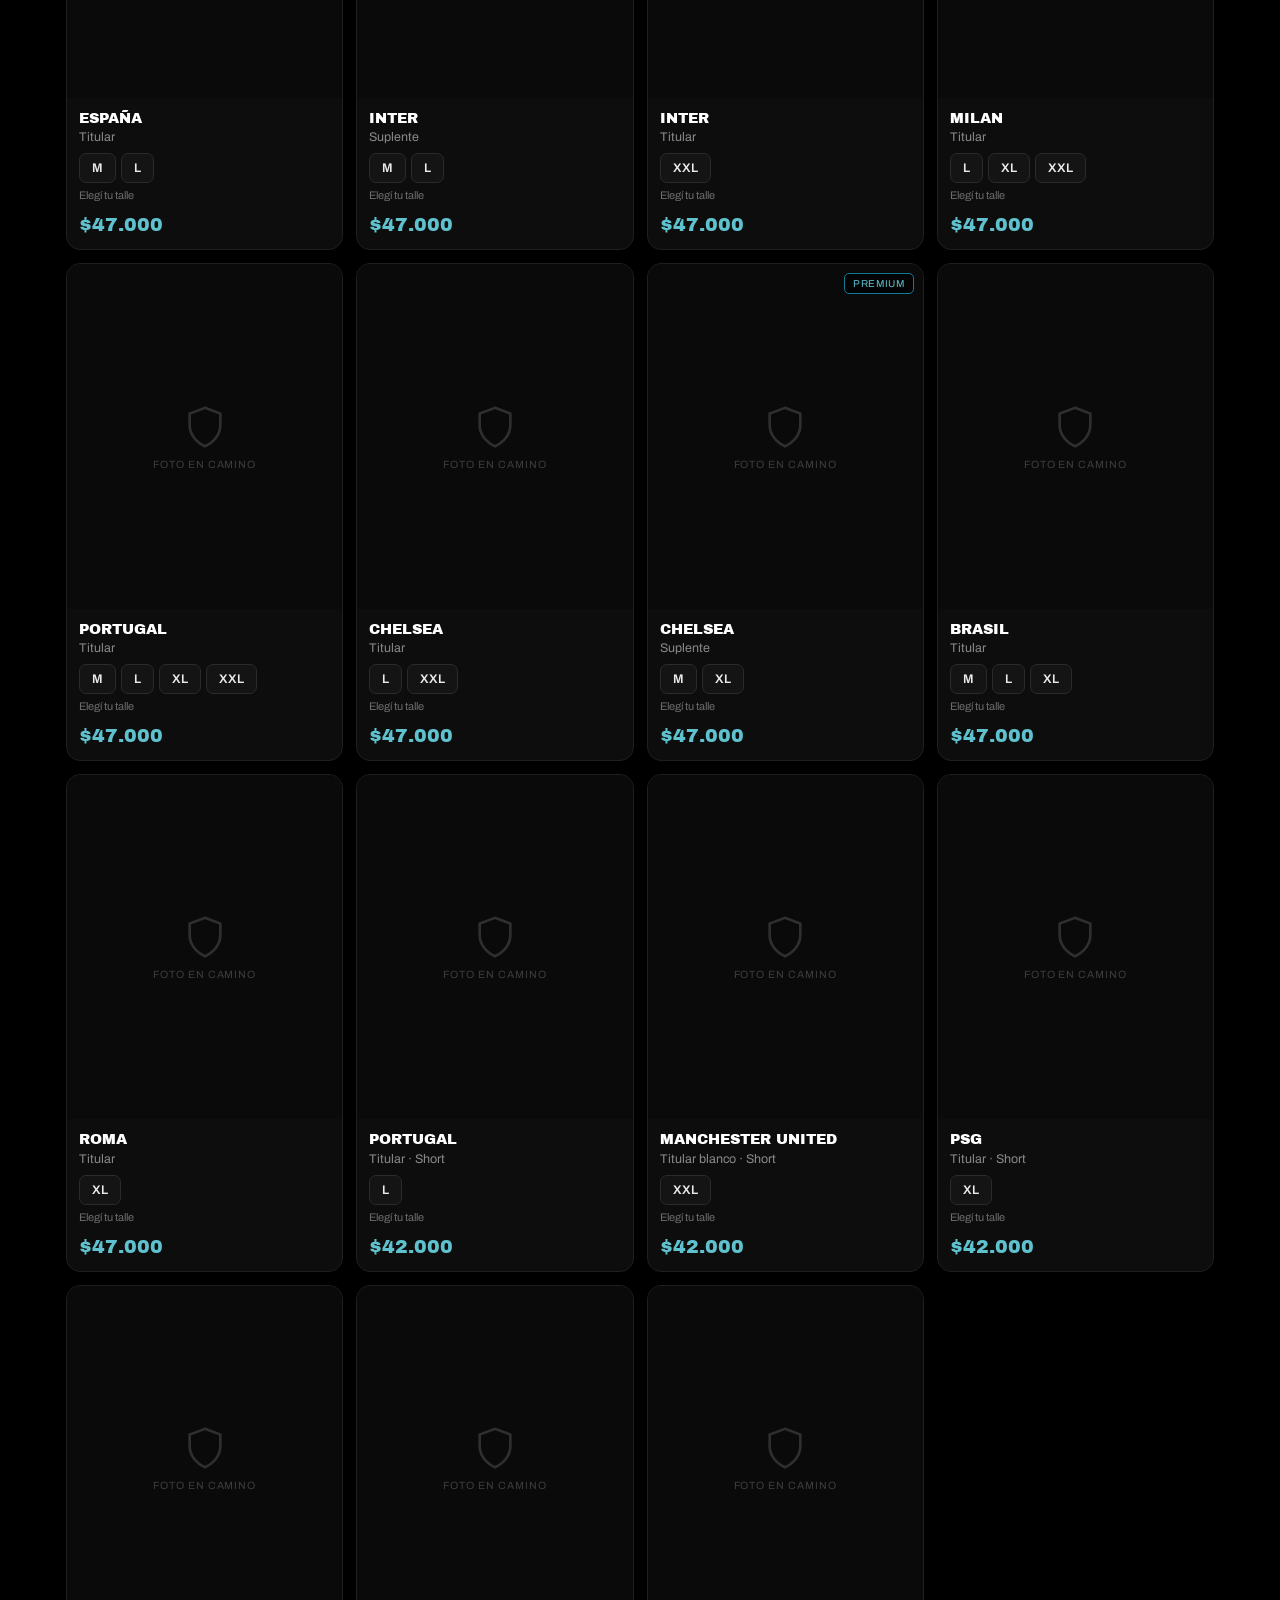
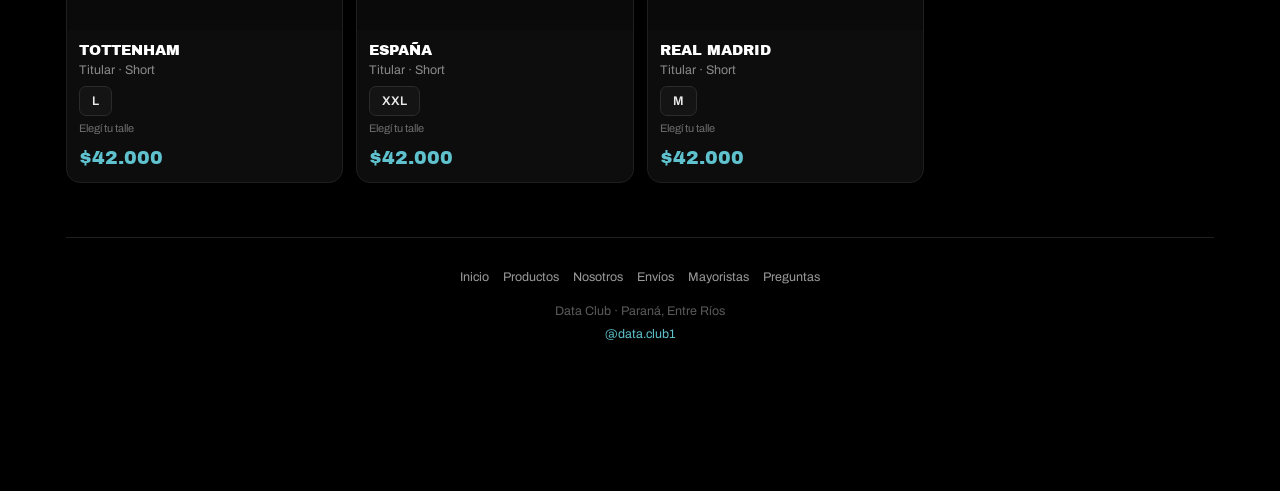
<file: productos/index.html>
<!DOCTYPE html>
<html lang="es-AR">
<head>
<meta charset="utf-8">
<meta name="viewport" content="width=device-width, initial-scale=1">
<title>Productos · Data Club</title>
<meta name="description" content="Todas las camisetas y shorts disponibles, con talles y precios. Armá tu pedido y mandalo por WhatsApp.">
<meta property="og:title" content="Productos · Data Club">
<meta property="og:description" content="Todas las camisetas y shorts disponibles, con talles y precios. Armá tu pedido y mandalo por WhatsApp.">
<meta property="og:type" content="website">
<link rel="icon" href="/logo.png">
<link rel="preconnect" href="https://fonts.googleapis.com">
<link rel="preconnect" href="https://fonts.gstatic.com" crossorigin>
<link href="https://fonts.googleapis.com/css2?family=Archivo:wght@400;600&family=Archivo+Black&display=swap" rel="stylesheet">
<link rel="stylesheet" href="/estilo.css">
</head>
<body>
<header class="top">
  <div class="in">
    <a class="brand" href="/"><img src="/logo.png" alt=""><span>DATA CLUB</span></a>
    <nav class="nav"><a href="/">Inicio</a><a href="/productos/" aria-current="page">Productos</a><a href="/nosotros/">Nosotros</a><a href="/envios/">Envíos</a><a href="/mayoristas/">Mayoristas</a><a href="/preguntas/">Preguntas</a></nav>
  </div>
</header>

<div class="wrap">

  <div class="phead">
    <h1>PRODUCTOS</h1>
    <div class="rule"></div>
    <p class="sub">Todas las prendas son <b>versión jugador</b>.
       Elegí tu talle y agregalo al pedido: podés juntar varias prendas
       y mandarlas todas juntas por WhatsApp.</p>
  </div>

  <div class="bar">
    <input type="search" id="q" placeholder="Buscá tu equipo…" autocomplete="off">
    <div class="chips" id="chips"></div>
  </div>

  <p class="count" id="count"></p>
  <div class="grid" id="grid"></div>
  <div class="state" id="state">Cargando los productos…</div>

  <footer>
    <div class="fnav"><a href="/">Inicio</a><a href="/productos/">Productos</a><a href="/nosotros/">Nosotros</a><a href="/envios/">Envíos</a><a href="/mayoristas/">Mayoristas</a><a href="/preguntas/">Preguntas</a></div>
    Data Club · Paraná, Entre Ríos<br>
    <a href="https://instagram.com/data.club1" target="_blank" rel="noopener">@data.club1</a>
  </footer>
</div>

<button class="cartfab" id="cartfab" aria-label="Ver tu pedido">
  <svg width="18" height="18" viewBox="0 0 24 24" fill="none" stroke="#000" stroke-width="2.2"
       stroke-linecap="round" stroke-linejoin="round" aria-hidden="true">
    <path d="M5 8h14l-1.2 11.1a2 2 0 0 1-2 1.9H8.2a2 2 0 0 1-2-1.9L5 8z"/>
    <path d="M9 8V6.4A3 3 0 0 1 12 3.4a3 3 0 0 1 3 3V8"/>
  </svg>
  <span>Tu pedido</span><span class="cnt" id="cartn">0</span>
</button>
<div class="ov" id="ov"></div>
<div class="ov" id="ov2"></div>
<div class="modal" id="ficha" role="dialog" aria-modal="true" aria-label="Producto">
  <div class="fbar">
    <button class="fback" id="fback">← Volver al catálogo</button>
    <button class="sh-x" id="fx" aria-label="Cerrar">&times;</button>
  </div>
  <div id="fcont"></div>
</div>
<aside class="sheet" id="sheet" role="dialog" aria-modal="true" aria-label="Tu pedido">
  <div class="sh-head"><h3>TU PEDIDO</h3><button class="sh-x" id="shx" aria-label="Cerrar">&times;</button></div>
  <div id="items"></div>
  <div id="foot"></div>
</aside>
<a class="wafab" href="https://wa.me/5493434068333?text=Hola%20Data%20Club%21%20Te%20quiero%20hacer%20una%20consulta." target="_blank" rel="noopener" aria-label="Escribinos por WhatsApp">
  <svg width="21" height="21" viewBox="0 0 24 24" fill="none" stroke="#fff" stroke-width="2.1"
       stroke-linecap="round" stroke-linejoin="round" aria-hidden="true">
    <path d="M21 11.6a8.4 8.4 0 0 1-8.5 8.4 8.7 8.7 0 0 1-3.9-.9L3 21l1.9-5.1A8.3 8.3 0 0 1 4 12.1 8.4 8.4 0 0 1 12.5 3.2 8.4 8.4 0 0 1 21 11.6z"/>
  </svg>
  <span>WhatsApp</span>
</a>
<div class="toast" id="toast"></div>
<script src="/app.js" defer></script>
</body>
</html>
</file>
<file: estilo.css>
:root{--bg:#000;--card:#0d0d0d;--line:#1f1f1f;--turq:#5EC1CD;--teal:#117B92;--muted:#8a8a8a}
*{box-sizing:border-box;margin:0;padding:0}
body{background:var(--bg);color:#fff;font-family:Archivo,system-ui,sans-serif;-webkit-font-smoothing:antialiased}
img{max-width:100%}
.wrap{max-width:1180px;margin:0 auto;padding:0 16px 146px}

/* ---------- barra superior ---------- */
.top{border-bottom:1px solid var(--line);background:#050505}
.top .in{max-width:1180px;margin:0 auto;padding:13px 16px;display:flex;align-items:center;
  justify-content:space-between;gap:14px;flex-wrap:wrap}
.brand{display:flex;align-items:center;gap:9px;text-decoration:none;color:#fff}
.brand img{width:30px;height:auto}
.brand span{font-family:'Archivo Black',Archivo,sans-serif;font-size:15px;letter-spacing:.04em}
.nav{display:flex;flex-wrap:wrap;gap:6px}
.nav a{font-size:12.5px;color:#b9b9b9;text-decoration:none;border:1px solid var(--line);
  background:#0b0b0b;border-radius:999px;padding:7px 13px;transition:.15s;white-space:nowrap}
.nav a:hover{border-color:var(--teal);color:var(--turq)}
.nav a[aria-current=page]{background:var(--turq);border-color:var(--turq);color:#000;font-weight:600}
@media(max-width:620px){.top .in{justify-content:center}.nav{justify-content:center}}

/* ---------- encabezados ---------- */
.hero{text-align:center;padding:40px 0 30px}
.hero img{width:76px;height:auto;display:block;margin:0 auto 16px}
h1{font-family:'Archivo Black',Archivo,sans-serif;font-size:clamp(30px,8vw,48px);
  letter-spacing:.02em;line-height:1.02;text-align:center}
.rule{width:92px;height:5px;margin:14px auto 12px;border-radius:3px;
  background:linear-gradient(90deg,var(--turq),var(--teal))}
.sub{color:var(--muted);font-size:14px;line-height:1.6;text-align:center;max-width:540px;margin:0 auto}
.sub b{color:var(--turq);font-weight:600}
.phead{padding:34px 0 24px}
.cta{display:flex;gap:10px;justify-content:center;flex-wrap:wrap;margin-top:22px}
.cta a{text-decoration:none;font-size:14px;font-weight:600;padding:12px 22px;border-radius:10px;
  font-family:inherit}
.cta .p{background:linear-gradient(90deg,var(--turq),var(--teal));color:#000}
.cta .g{border:1px solid var(--line);color:#dcdcdc;background:#0b0b0b}
.cta .g:hover{border-color:var(--teal);color:var(--turq)}

/* ---------- franja de ventajas ---------- */
.perks{display:grid;gap:10px;grid-template-columns:repeat(auto-fit,minmax(200px,1fr));margin-top:34px}
.perk{background:var(--card);border:1px solid var(--line);border-radius:12px;padding:15px;text-align:center}
.perk b{display:block;font-size:13px;color:var(--turq);letter-spacing:.05em;text-transform:uppercase;
  margin-bottom:5px}
.perk span{font-size:12.5px;color:#aaa;line-height:1.5}

/* ---------- buscador ---------- */
.bar{position:sticky;top:0;z-index:20;background:rgba(0,0,0,.93);
  backdrop-filter:blur(8px);padding:12px 0 10px;border-bottom:1px solid var(--line)}
input[type=search]{width:100%;padding:12px 14px;border-radius:11px;border:1px solid var(--line);
  background:#0b0b0b;color:#fff;font:inherit;font-size:15px}
input[type=search]::placeholder{color:#5c5c5c}
input[type=search]:focus{outline:none;border-color:var(--teal)}
.chips{display:flex;gap:7px;overflow-x:auto;margin-top:10px;padding-bottom:2px;scrollbar-width:none}
.chips::-webkit-scrollbar{display:none}
.chip{flex:0 0 auto;padding:7px 14px;border-radius:999px;border:1px solid var(--line);
  background:#0b0b0b;color:#b9b9b9;font-size:13px;cursor:pointer;white-space:nowrap;font-family:inherit}
.chip[aria-pressed=true]{background:var(--turq);border-color:var(--turq);color:#000;font-weight:600}
.count{color:var(--muted);font-size:12.5px;margin:16px 0 10px}

/* ---------- grilla de productos ---------- */
.grid{display:grid;gap:13px;grid-template-columns:repeat(2,minmax(0,1fr))}
@media(min-width:680px){.grid{grid-template-columns:repeat(3,minmax(0,1fr))}}
@media(min-width:960px){.grid{grid-template-columns:repeat(4,minmax(0,1fr))}}
.card{background:var(--card);border:1px solid var(--line);border-radius:14px;overflow:hidden;
  display:flex;flex-direction:column}
.ph{position:relative;aspect-ratio:4/5;background:#0a0a0a;overflow:hidden}
.ph img{width:100%;height:100%;object-fit:cover;display:block}
.noimg{width:100%;height:100%;display:flex;flex-direction:column;align-items:center;
  justify-content:center;gap:9px;color:#2f2f2f}
.noimg span{font-size:10.5px;letter-spacing:.09em;text-transform:uppercase;color:#3d3d3d}
.tag{position:absolute;top:9px;left:9px;background:var(--turq);color:#000;font-size:10.5px;
  font-weight:600;letter-spacing:.05em;text-transform:uppercase;padding:4px 8px;border-radius:5px}
.qual{position:absolute;top:9px;right:9px;font-size:10px;letter-spacing:.07em;text-transform:uppercase;
  padding:4px 8px;border-radius:5px;background:rgba(0,0,0,.72);border:1px solid var(--line);color:#c9c9c9}
.qual.pre{border-color:var(--teal);color:var(--turq)}
.body{padding:12px 12px 14px;display:flex;flex-direction:column;gap:7px;flex:1}
.club{font-family:'Archivo Black',Archivo,sans-serif;font-size:14.5px;line-height:1.15;text-transform:uppercase}
.model{color:var(--muted);font-size:12.5px;margin-top:-3px}
.sizes{display:flex;flex-wrap:wrap;gap:5px;margin-top:2px}
.sz{font-size:12.5px;font-weight:600;padding:7px 12px;border-radius:7px;border:1px solid #2b2b2b;
  color:#eaeaea;background:#141414;cursor:pointer;font-family:inherit;transition:.12s}
.sz:hover{border-color:var(--turq);color:var(--turq)}
.sz:active{background:var(--turq);color:#000;border-color:var(--turq)}
.hint{font-size:11px;color:#6d6d6d;margin-top:-1px}
.price{font-family:'Archivo Black',Archivo,sans-serif;font-size:19px;color:var(--turq);
  margin-top:auto;padding-top:6px}
.btn{display:block;text-align:center;text-decoration:none;padding:11px;border-radius:9px;font-size:13.5px;
  font-weight:600;color:#000;background:linear-gradient(90deg,var(--turq),var(--teal));border:0;
  cursor:pointer;font-family:inherit;width:100%}
.btn:active{opacity:.82}
.state{text-align:center;color:var(--muted);padding:56px 16px;font-size:14px;line-height:1.6}
.vertodo{max-width:320px;margin:22px auto 0}

/* ---------- secciones ---------- */
.sec{padding:50px 0 0;margin-top:46px;border-top:1px solid var(--line);scroll-margin-top:20px}
.sec:first-of-type{border-top:0;margin-top:0;padding-top:8px}
.sec h2{font-family:'Archivo Black',Archivo,sans-serif;font-size:clamp(20px,5.6vw,27px);
  text-align:center;letter-spacing:.02em}
.sec .rule{margin:13px auto 22px}
.lead{max-width:620px;margin:0 auto;color:#c7c7c7;font-size:14.5px;line-height:1.75}
.lead p+p{margin-top:13px}
.lead b{color:var(--turq);font-weight:600}
.kick{text-align:center;color:#8a8a8a;font-size:13.5px;font-style:italic;margin-top:20px}
.note{margin-top:15px;text-align:center;color:var(--muted);font-size:12.5px;line-height:1.6}
.note b{color:#d6d6d6;font-weight:600}
.cols{display:grid;gap:12px;grid-template-columns:repeat(auto-fit,minmax(228px,1fr))}
.box{background:var(--card);border:1px solid var(--line);border-radius:14px;padding:18px}
.box h3{font-size:12px;letter-spacing:.08em;text-transform:uppercase;color:var(--turq);margin-bottom:9px}
.box p{color:#bdbdbd;font-size:13.5px;line-height:1.65}
.box p+p{margin-top:8px}
.steps{counter-reset:s;display:grid;gap:12px;grid-template-columns:repeat(auto-fit,minmax(228px,1fr))}
.step{position:relative;background:var(--card);border:1px solid var(--line);
  border-radius:14px;padding:17px 17px 18px 56px}
.step::before{counter-increment:s;content:counter(s);position:absolute;left:16px;top:16px;
  width:28px;height:28px;border-radius:50%;display:grid;place-items:center;
  background:linear-gradient(135deg,var(--turq),var(--teal));color:#000;
  font-family:'Archivo Black',Archivo,sans-serif;font-size:14px}
.step h3{font-size:14px;margin-bottom:6px}
.step p{color:#bdbdbd;font-size:13.5px;line-height:1.65}
.mayo{background:var(--card);border:1px solid var(--line);border-radius:16px;padding:28px 20px;
  display:flex;flex-direction:column;align-items:center;gap:14px;text-align:center}
.big{font-family:'Archivo Black',Archivo,sans-serif;font-size:clamp(25px,7vw,34px);
  color:var(--turq);line-height:1.05}
.mayo p{color:#bdbdbd;font-size:13.5px;line-height:1.7;max-width:480px}
.mayo .btn{max-width:290px}
.faq{max-width:720px;margin:0 auto;display:flex;flex-direction:column;gap:9px}
.faq details{background:var(--card);border:1px solid var(--line);border-radius:12px}
.faq summary{cursor:pointer;list-style:none;padding:15px 46px 15px 16px;
  font-size:14px;font-weight:600;position:relative}
.faq summary::-webkit-details-marker{display:none}
.faq summary::after{content:"+";position:absolute;right:17px;top:50%;transform:translateY(-50%);
  color:var(--turq);font-size:21px;line-height:1;font-weight:400}
.faq details[open] summary{color:var(--turq)}
.faq details[open] summary::after{content:"\2212"}
.faq details p{padding:0 16px 16px;color:#b5b5b5;font-size:13.5px;line-height:1.7}

/* ---------- instagram ---------- */
.handle{display:block;text-align:center;color:var(--turq);text-decoration:none;
  font-size:14.5px;font-weight:600;margin-bottom:20px}
.handle:hover{text-decoration:underline}
.iggrid{display:grid;gap:11px;grid-template-columns:repeat(3,minmax(0,1fr))}
.igp{position:relative;display:block;aspect-ratio:1;border-radius:12px;overflow:hidden;
  background:#0a0a0a;border:1px solid var(--line)}
.igp img{width:100%;height:100%;object-fit:cover;display:block;transition:.25s}
.igp:hover img{transform:scale(1.06);opacity:.86}
.igp .vid{position:absolute;bottom:8px;right:8px;background:rgba(0,0,0,.66);color:#fff;
  font-size:10px;line-height:1;padding:5px 6px;border-radius:5px}
.igmore{max-width:300px;margin:16px auto 0}
.igbox{background:var(--card);border:1px solid var(--line);border-radius:14px;
  padding:26px 20px;display:flex;flex-direction:column;align-items:center;gap:15px}
.igbox p{color:var(--muted);font-size:13.5px;line-height:1.6;max-width:430px;text-align:center}
.igbox .btn{max-width:270px}

/* ---------- pie ---------- */
footer{border-top:1px solid var(--line);margin-top:54px;padding:28px 0 0;text-align:center;
  color:#5a5a5a;font-size:12.5px;line-height:1.8}
footer a{color:var(--turq);text-decoration:none}
footer .fnav{display:flex;flex-wrap:wrap;gap:4px 14px;justify-content:center;margin-bottom:12px}
footer .fnav a{color:#9a9a9a;font-size:12.5px}
footer .fnav a:hover{color:var(--turq)}

/* ---------- flotantes ---------- */
.wafab{position:fixed;right:15px;bottom:15px;z-index:55;display:inline-flex;align-items:center;
  gap:9px;background:#25D366;color:#fff;text-decoration:none;border-radius:999px;
  padding:12px 17px 12px 14px;font-size:14px;font-weight:700;font-family:inherit;
  box-shadow:0 12px 28px rgba(0,0,0,.6);transition:transform .16s}
.wafab:hover{transform:translateY(-2px)}
.cartfab{position:fixed;right:15px;bottom:74px;z-index:56;display:none;align-items:center;gap:9px;
  background:linear-gradient(90deg,var(--turq),var(--teal));color:#000;border:0;border-radius:999px;
  padding:12px 16px;font-family:inherit;font-size:14px;font-weight:700;cursor:pointer;
  box-shadow:0 12px 28px rgba(0,0,0,.6)}
.cartfab.on{display:inline-flex}
.cartfab .cnt{background:#000;color:var(--turq);border-radius:999px;min-width:21px;height:21px;
  display:grid;place-items:center;font-size:12px;padding:0 6px}
.ov{position:fixed;inset:0;background:rgba(0,0,0,.74);z-index:70;opacity:0;visibility:hidden;transition:.2s}
.ov.on{opacity:1;visibility:visible}
.sheet{position:fixed;left:0;right:0;bottom:0;z-index:71;background:#0d0d0d;
  border-top:1px solid var(--line);border-radius:18px 18px 0 0;padding:18px 16px 22px;
  transform:translateY(103%);transition:transform .26s;max-height:86vh;overflow:auto;
  visibility:hidden;pointer-events:none}
.sheet.on{transform:translateY(0);visibility:visible;pointer-events:auto}
@media(min-width:720px){
  .sheet{left:auto;right:18px;bottom:18px;width:430px;border:1px solid var(--line);
    border-radius:16px;max-height:76vh;transform:translateY(calc(100% + 40px))}
  .sheet.on{transform:translateY(0)}
}
.sh-head{display:flex;align-items:center;justify-content:space-between;margin-bottom:6px}
.sh-head h3{font-family:'Archivo Black',Archivo,sans-serif;font-size:18px;letter-spacing:.02em}
.sh-x{background:none;border:0;color:#8a8a8a;font-size:27px;line-height:1;cursor:pointer;
  padding:0 2px;font-family:inherit}
.it{display:flex;gap:11px;align-items:flex-start;padding:13px 0;border-top:1px solid var(--line)}
.it-n{flex:1;min-width:0}
.it-t{font-size:13.5px;font-weight:600;line-height:1.35}
.it-s{font-size:12px;color:var(--muted);margin-top:3px}
.it-p{font-size:13.5px;color:var(--turq);font-weight:700;white-space:nowrap;padding-top:1px}
.qty{display:flex;align-items:center;gap:9px;margin-top:8px}
.qty button{width:27px;height:27px;border-radius:7px;border:1px solid #2b2b2b;background:#141414;
  color:#eaeaea;font-family:inherit;font-size:15px;line-height:1;cursor:pointer}
.qty button:hover{border-color:var(--turq);color:var(--turq)}
.qty span{font-size:13.5px;min-width:16px;text-align:center}
.qty .rm{width:auto;height:auto;margin-left:auto;border:0;background:none;color:#6d6d6d;
  font-size:12px;padding:4px 0}
.qty .rm:hover{color:#c45b5b}
.tot{display:flex;justify-content:space-between;align-items:baseline;
  border-top:1px solid var(--line);padding-top:15px;margin-bottom:14px}
.tot b{font-family:'Archivo Black',Archivo,sans-serif;font-size:21px;color:var(--turq)}
.empty{color:var(--muted);font-size:13.5px;text-align:center;padding:28px 0}
.seguir{display:block;width:100%;text-align:center;color:var(--muted);font-size:12.5px;
  margin-top:12px;background:none;border:0;cursor:pointer;font-family:inherit}
.toast{position:fixed;left:50%;bottom:134px;transform:translateX(-50%) translateY(140%);
  opacity:0;visibility:hidden;pointer-events:none;
  background:var(--turq);color:#000;font-size:13px;font-weight:600;padding:11px 18px;border-radius:9px;
  transition:transform .25s,opacity .25s;z-index:60;max-width:90vw;text-align:center}
.toast.on{transform:translateX(-50%) translateY(0);opacity:1;visibility:visible}

/* ---------- ficha de producto ---------- */
.ph{border:0;padding:0;display:block;width:100%;cursor:pointer;font-family:inherit}
.club.lk{background:none;border:0;padding:0;color:#fff;text-align:left;cursor:pointer;
  font-family:'Archivo Black',Archivo,sans-serif;font-size:14.5px;line-height:1.15;
  text-transform:uppercase}
.club.lk:hover{color:var(--turq)}
.nfotos{position:absolute;bottom:9px;left:9px;background:rgba(0,0,0,.7);color:#dcdcdc;
  font-size:10.5px;padding:4px 7px;border-radius:5px;border:1px solid var(--line)}
.sz.last{border-color:#8a6a2b;color:#e8c377}
.sz.last:hover{border-color:#e8c377;color:#e8c377}
.last-l{font-size:11px;color:#e8c377;margin-top:-1px}
.modal{position:fixed;left:0;right:0;bottom:0;z-index:73;background:#0d0d0d;
  border-top:1px solid var(--line);border-radius:18px 18px 0 0;padding:18px 16px 26px;
  transform:translateY(103%);transition:transform .26s;max-height:92vh;overflow:auto;
  visibility:hidden;pointer-events:none}
.modal.on{transform:translateY(0);visibility:visible;pointer-events:auto}
@media(min-width:720px){
  .modal{left:50%;top:50%;right:auto;bottom:auto;width:min(780px,92vw);max-height:88vh;
    border:1px solid var(--line);border-radius:16px;opacity:0;
    transform:translate(-50%,-46%);transition:opacity .2s,transform .2s}
  .modal.on{transform:translate(-50%,-50%);opacity:1}
  .fbody{display:grid;grid-template-columns:1fr 1fr;gap:22px;align-items:start}
}
.mx{position:absolute;top:10px;right:13px;z-index:3}
.fmain{aspect-ratio:4/5;border-radius:12px;overflow:hidden;background:#0a0a0a;
  border:1px solid var(--line)}
.fmain img{width:100%;height:100%;object-fit:cover;display:block}
.fthumbs{display:flex;gap:8px;margin-top:9px;overflow-x:auto;scrollbar-width:none}
.fthumbs::-webkit-scrollbar{display:none}
.fthumbs button{flex:0 0 auto;width:58px;height:58px;border-radius:8px;overflow:hidden;
  border:1px solid var(--line);background:#0a0a0a;padding:0;cursor:pointer}
.fthumbs button[aria-pressed=true]{border-color:var(--turq)}
.fthumbs img{width:100%;height:100%;object-fit:cover;display:block}
.finfo{padding-top:14px}
@media(min-width:720px){.finfo{padding-top:4px}}
.fqual{display:inline-block;font-size:10px;letter-spacing:.07em;text-transform:uppercase;
  padding:4px 9px;border-radius:5px;border:1px solid var(--line);color:#c9c9c9}
.fqual.pre{border-color:var(--teal);color:var(--turq)}
.fclub{font-family:'Archivo Black',Archivo,sans-serif;font-size:23px;line-height:1.1;
  text-transform:uppercase;margin-top:10px}
.fmod{color:var(--muted);font-size:13.5px;margin-top:3px}
.fprice{font-family:'Archivo Black',Archivo,sans-serif;font-size:27px;color:var(--turq);margin-top:12px}
.flab{font-size:11.5px;letter-spacing:.07em;text-transform:uppercase;color:#8a8a8a;
  margin:18px 0 8px}
.fdesc{color:#b5b5b5;font-size:13.5px;line-height:1.7;margin:16px 0 18px}
.ents{display:flex;flex-wrap:wrap;gap:7px;margin-bottom:12px}
.ent{flex:1 1 auto;padding:9px 12px;border-radius:9px;border:1px solid #2b2b2b;background:#141414;
  color:#cfcfcf;font-size:12.5px;cursor:pointer;font-family:inherit}
.ent:hover{border-color:var(--teal);color:var(--turq)}
.ent[aria-pressed=true]{background:var(--turq);border-color:var(--turq);color:#000;font-weight:600}
.loc{width:100%;padding:10px 12px;border-radius:9px;border:1px solid #2b2b2b;background:#0b0b0b;
  color:#fff;font:inherit;font-size:14px;margin-bottom:12px}
.loc:focus{outline:none;border-color:var(--teal)}
.qual.ret{border-color:#8a6a2b;color:#e8c377}
.fqual.ret{border-color:#8a6a2b;color:#e8c377}
.dors{font-size:11px;color:var(--turq);margin-top:-2px;letter-spacing:.02em}

/* --- seleccion de talle y alta explicita --- */
.sz[aria-pressed=true]{background:var(--turq);border-color:var(--turq);color:#000}
.sz.last[aria-pressed=true]{background:#e8c377;border-color:#e8c377;color:#000}
.addwrap{margin-top:3px}
.add{padding:9px;font-size:12.5px}
.btn2{display:block;width:100%;text-align:center;padding:11px;border-radius:9px;font-size:13.5px;
  font-weight:600;background:#141414;border:1px solid #2b2b2b;color:#dcdcdc;cursor:pointer;
  font-family:inherit;margin-top:9px;text-decoration:none}
.btn2:hover{border-color:var(--teal);color:var(--turq)}

/* --- barra fija de la ficha --- */
.fbar{position:sticky;top:0;z-index:5;display:flex;align-items:center;justify-content:space-between;
  gap:10px;margin:-18px -16px 12px;padding:11px 14px;background:#0d0d0d;
  border-bottom:1px solid var(--line)}
.fback{background:none;border:0;color:var(--turq);font-family:inherit;font-size:13.5px;
  font-weight:600;cursor:pointer;padding:4px 2px}
.fback:hover{text-decoration:underline}
.qty button.off{opacity:.35}
.qty button.off:hover{border-color:#2b2b2b;color:#eaeaea}
</file>
